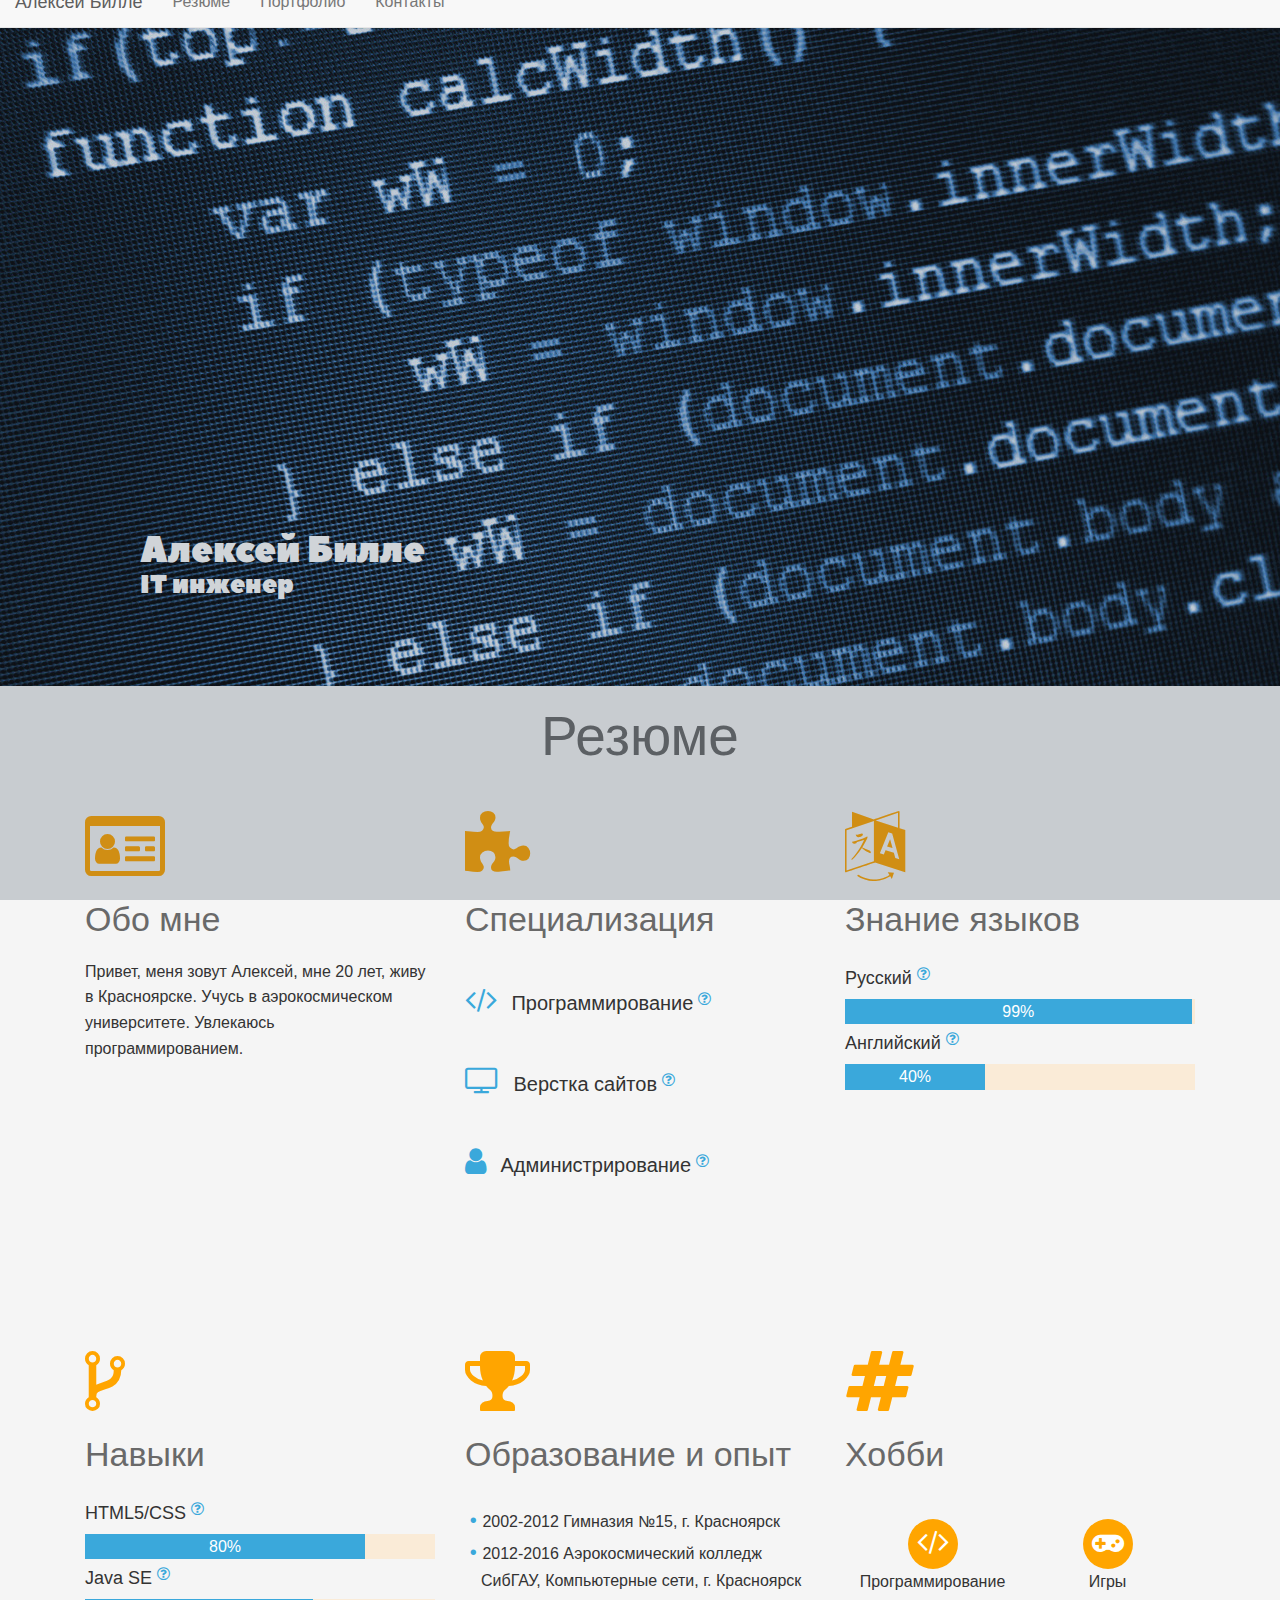
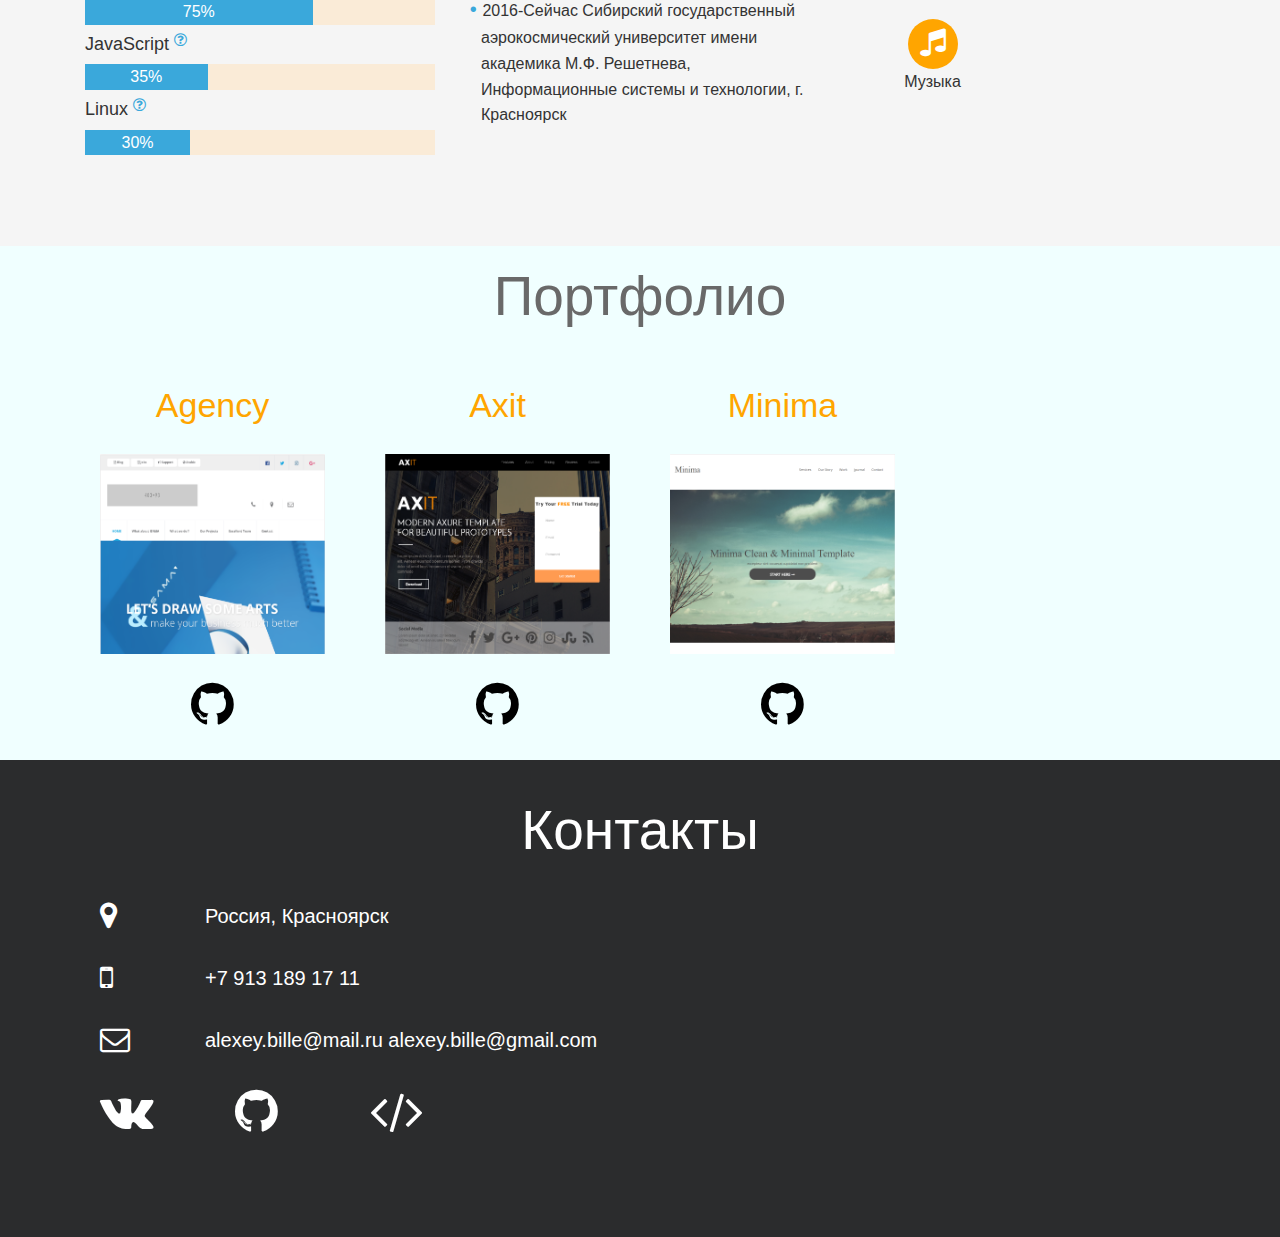
<file: index.html>
<!DOCTYPE html><html><head><meta charset="utf-8"><title>Alexey Bille</title><meta name="description" content=""><meta http-equiv="X-UA-Compatible" content="IE=edge"><meta name="viewport" content="width=device-width,initial-scale=1,maximum-scale=1"><meta name="referrer" content="origin"><!-- Template Basic Images Start --><meta property="og:image" content="path/to/image.jpg"><link rel="shortcut icon" href="img/favicon/favicon.ico" type="image/x-icon"><link rel="apple-touch-icon" href="img/favicon/business-man-avatar-vector-57-185058.png"><link rel="apple-touch-icon" sizes="72x72" href="img/favicon/business-man-avatar-vector-72-185058.png"><link rel="apple-touch-icon" sizes="114x114" href="img/favicon/business-man-avatar-vector-114-185058.png"><!-- Template Basic Images End --><!-- font awesome --><link href="https://maxcdn.bootstrapcdn.com/font-awesome/4.7.0/css/font-awesome.min.css" rel="stylesheet" integrity="sha384-wvfXpqpZZVQGK6TAh5PVlGOfQNHSoD2xbE+QkPxCAFlNEevoEH3Sl0sibVcOQVnN" crossorigin="anonymous"><!-- Latest compiled and minified CSS --><link rel="stylesheet" href="https://maxcdn.bootstrapcdn.com/bootstrap/3.3.7/css/bootstrap.min.css" integrity="sha384-BVYiiSIFeK1dGmJRAkycuHAHRg32OmUcww7on3RYdg4Va+PmSTsz/K68vbdEjh4u" crossorigin="anonymous"><!-- Header CSS (first screen styles from header.min.css) - inserted in the build of the project --><style>::-webkit-input-placeholder{color:#666;opacity:1}:-moz-placeholder{color:#666;opacity:1}::-moz-placeholder{color:#666;opacity:1}:-ms-input-placeholder{color:#666;opacity:1}body input:focus:required:invalid,body textarea:focus:required:invalid{color:#666}body input:required:valid,body textarea:required:valid{color:#666}body{font-size:16px;min-width:320px;position:relative;line-height:1.6;font-family:roboto,sans-serif;overflow-x:hidden}body{overflow:hidden}.navbar{top:-100px}#preloader{position:fixed;top:0;left:0;right:0;bottom:0;background-color:#324557;z-index:99}@-webkit-keyframes spin{from{-webkit-transform:rotate(0);transform:rotate(0)}to{-webkit-transform:rotate(360deg);transform:rotate(360deg)}}@keyframes spin{from{-webkit-transform:rotate(0);transform:rotate(0)}to{-webkit-transform:rotate(360deg);transform:rotate(360deg)}}#status{width:200px;height:200px;position:absolute;left:50%;top:50%;margin:-100px 0 0 -100px}#status .pre{position:absolute;height:200px;width:200px;-webkit-border-radius:100%;border-radius:100%;border-style:solid;border-width:8px}#status .pre-1{border-color:#cd5c5c #cd5c5c #cd5c5c transparent;z-index:1;-webkit-animation-name:spin;animation-name:spin;-webkit-animation-duration:1.5s;animation-duration:1.5s;-webkit-animation-iteration-count:infinite;animation-iteration-count:infinite;-webkit-animation-timing-function:linear;animation-timing-function:linear}#status .pre-2{border-color:#1e90ff #1e90ff transparent transparent;z-index:2;-webkit-animation-name:spin;animation-name:spin;-webkit-animation-duration:1.3s;animation-duration:1.3s;-webkit-animation-iteration-count:infinite;animation-iteration-count:infinite;-webkit-animation-timing-function:linear;animation-timing-function:linear;-webkit-animation-direction:reverse;animation-direction:reverse}#status .pre-3{border-color:#fff transparent transparent transparent;z-index:3;-webkit-animation-name:spin;animation-name:spin;-webkit-animation-duration:1.1s;animation-duration:1.1s;-webkit-animation-iteration-count:infinite;animation-iteration-count:infinite;-webkit-animation-timing-function:linear;animation-timing-function:linear}.navbar a.go_to:focus{color:#696969!important}.head{background-image:url(../img/Coding.jpg);padding-top:40%;padding-bottom:6%}.head h1{margin-left:10%;margin-bottom:0;vertical-align:middle;color:#fff;font-family:PeaceSans,serif;font-size:bold}.head h2{margin-top:0;margin-left:10%;vertical-align:middle;font-size:25px;color:#fff;font-family:PeaceSans,serif;text-align:left}</style><!-- jQuery Plugin --><script type="text/javascript" src="https://ajax.googleapis.com/ajax/libs/jquery/3.1.0/jquery.min.js"></script><!-- Load CSS, CSS Localstorage & WebFonts Main Function --><script>!function(e){"use strict";function t(e,t,n){e.addEventListener?e.addEventListener(t,n,!1):e.attachEvent&&e.attachEvent("on"+t,n)};function n(t,n){return e.localStorage&&localStorage[t+"_content"]&&localStorage[t+"_file"]===n};function a(t,a){if(e.localStorage&&e.XMLHttpRequest)n(t,a)?o(localStorage[t+"_content"]):l(t,a);else{var s=r.createElement("link");s.href=a,s.id=t,s.rel="stylesheet",s.type="text/css",r.getElementsByTagName("head")[0].appendChild(s),r.cookie=t}}function l(e,t){var n=new XMLHttpRequest;n.open("GET",t,!0),n.onreadystatechange=function(){4===n.readyState&&200===n.status&&(o(n.responseText),localStorage[e+"_content"]=n.responseText,localStorage[e+"_file"]=t)},n.send()}function o(e){var t=r.createElement("style");t.setAttribute("type","text/css"),r.getElementsByTagName("head")[0].appendChild(t),t.styleSheet?t.styleSheet.cssText=e:t.innerHTML=e}var r=e.document;e.loadCSS=function(e,t,n){var a,l=r.createElement("link");if(t)a=t;else{var o;o=r.querySelectorAll?r.querySelectorAll("style,link[rel=stylesheet],script"):(r.body||r.getElementsByTagName("head")[0]).childNodes,a=o[o.length-1]}var s=r.styleSheets;l.rel="stylesheet",l.href=e,l.media="only x",a.parentNode.insertBefore(l,t?a:a.nextSibling);var c=function(e){for(var t=l.href,n=s.length;n--;)if(s[n].href===t)return e();setTimeout(function(){c(e)})};return l.onloadcssdefined=c,c(function(){l.media=n||"all"}),l},e.loadLocalStorageCSS=function(l,o){n(l,o)||r.cookie.indexOf(l)>-1?a(l,o):t(e,"load",function(){a(l,o)})}}(this);</script><!-- Load Fonts CSS Start --><script>loadCSS( "css/fonts.min.css?ver=1.0.0", false, "all" ); // Loading fonts, if the site is located in a subfolder
		// loadLocalStorageCSS( "webfonts", "css/fonts.min.css?ver=1.0.0" ); // Loading fonts, if the site is at the root</script><!-- Load Fonts CSS End --><!-- Load Custom CSS Start --><script>loadCSS( "css/main.min.css?ver=1.0.0", false, "all" );</script><!-- Load Custom CSS End --><!-- Load Custom CSS Compiled without JS Start --><noscript><link rel="stylesheet" href="css/fonts.min.css"><link rel="stylesheet" href="css/main.min.css"></noscript><!-- Load Custom CSS Compiled without JS End --><!-- Custom Browsers Color Start --><!-- Chrome, Firefox OS and Opera --><meta name="theme-color" content="#000"><!-- Windows Phone --><meta name="msapplication-navbutton-color" content="#000"><!-- iOS Safari --><meta name="apple-mobile-web-app-status-bar-style" content="#000"><!-- Custom Browsers Color End --></head><body><!-- Custom HTML --><!-- Preloader --><div id="preloader"><div id="status"><div class="pre pre-1"></div><div class="pre pre-2"></div><div class="pre pre-3"></div></div></div><!-- navbar --><nav class="navbar navbar-default navbar-fixed-top"><div class="container-fluid"><!-- Brand and toggle get grouped for better mobile display --><div class="navbar-header"><a class="navbar-brand" href="#section-1">Алексей Билле</a></div><!-- Collect the nav links, forms, and other content for toggling --><div class="collapse navbar-collapse" id="bs-example-navbar-collapse-1"><ul class="nav navbar-nav"><li><a href="#section-2" id="a1" class="go_to">Резюме</a></li><li><a href="#section-3" id="a2" class="go_to">Портфолио</a></li><li><a href="#footer" id="a3" class="go_to">Контакты</a></li></ul></div><!-- /.navbar-collapse --></div><!-- /.container-fluid --></nav><header class="section-1" id="section-1"><div class="container-fluid head"><h1>Алексей Билле</h1><h2>IT инженер</h2></div></header><main><section class="section-2" id="section-2"><div class="container"><h2>Резюме</h2><div class="col-xs-12 col-sm-6 col-lg-4"><i class="fa fa-id-card-o fa-cv" aria-hidden="true"></i><br><h3>Обо мне</h3><p>Привет, меня зовут Алексей, мне 20 лет, живу в Красноярске. Учусь в аэрокосмическом университете. Увлекаюсь программированием.</p></div><div class="col-xs-12 col-sm-6 col-lg-4"><i class="fa fa-puzzle-piece fa-cv" aria-hidden="true"></i><br><h3>Специализация</h3><br><i class="fa fa-code" aria-hidden="true"></i> <span>Программирование</span><i class="fa fa-question-circle-o" aria-hidden="true" info="Любимый язык - Java , так же использовал такие языки как Python и JavaScript"></i><br><br><i class="fa fa-television" aria-hidden="true"></i> <span>Верстка сайтов</span><i class="fa fa-question-circle-o" aria-hidden="true" info="Ниже есть несколько сверстаных сайтов по PSD-макетам"></i><br><br><i class="fa fa-user" aria-hidden="true"></i> <span>Администрирование</span><i class="fa fa-question-circle-o" aria-hidden="true" info='В колледже учился администрированию, темой дипломной работы была "Проектирование и внедрение Active Directory на предприятие", так же с друзьями администрировал сервер по игре RUST'></i></div><div class="col-xs-12 col-sm-6 col-lg-4"><i class="fa fa-language fa-cv" aria-hidden="true"></i><br><h3>Знание языков</h3><h4>Русский</h4><i class="fa fa-question-circle-o" aria-hidden="true" info="Родной язык"></i><div class="progress-container"><div class="progressbar" style="width:99%"><div class="center">99%</div></div></div><h4>Английский</h4><i class="fa fa-question-circle-o" aria-hidden="true" info="На уровне чтения технической документации"></i><div class="progress-container"><div class="progressbar" style="width:40%"><div class="center">40%</div></div></div></div><div class="col-xs-12 col-sm-6 col-lg-4"><i class="fa fa-code-fork fa-cv" aria-hidden="true"></i><br><h3>Навыки</h3><h4>HTML5/CSS</h4><i class="fa fa-question-circle-o" aria-hidden="true" info="Знание основ HTML5\CSS, слабое знание flexbox, SVG, animation"></i><div class="progress-container"><div class="progressbar" style="width:80%"><div class="center">80%</div></div></div><h4>Java SE</h4><i class="fa fa-question-circle-o" aria-hidden="true" info="Знание основ программирования, в частности на Java: <ul><li>Типы данных, операторы</li>
                    <li>Циклы</li>
                    <li>Массивы , коллекции</li>
                    <li>ООП</li>
                    <li>Исключения</li>
                    <li>Потоки ввода\вывода</li>
                    <li>Потоки выполнения</li></ul>
                    Почему нет кода на gihub'е?
                    Мне стыдно его показывать 😣"></i><div class="progress-container"><div class="progressbar" style="width:65%"><div class="center">75%</div></div></div><h4>JavaScript</h4><i class="fa fa-question-circle-o" aria-hidden="true" info="Vanila, JQuery"></i><div class="progress-container"><div class="progressbar" style="width:35%"><div class="center">35%</div></div></div><h4>Linux</h4><i class="fa fa-question-circle-o" aria-hidden="true" info="Стоит на домашнем ПК второй ОС (Mint), был опыт установки:
                        <ul>
                            <li>LAMP (apache, MySQL, PHP)</li>
                            <li>FTP-сервера</li>
                            <li>DHCP</li>
                            <li>Samba (В целях ознакомления для дипломной работы)</li>
                        </ul>
                    "></i><div class="progress-container"><div class="progressbar" style="width:30%"><div class="center">30%</div></div></div></div><div class="col-xs-12 col-sm-6 col-lg-4"><i class="fa fa-trophy fa-cv" aria-hidden="true"></i><br><h3>Образование и опыт</h3><ul><li>2002-2012 Гимназия №15, г. Красноярск</li><li>2012-2016 Аэрокосмический колледж СибГАУ, Компьютерные сети, г. Красноярск</li><li>2016-Сейчас Сибирский государственный аэрокосмический университет имени академика М.Ф. Решетнева, Информационные системы и технологии, г. Красноярск</li></ul></div><div class="col-xs-12 col-sm-6 col-lg-4"><i class="fa fa-hashtag fa-cv" aria-hidden="true"></i><br><h3>Хобби</h3><br><div class="col-xs-6 wrap hobby"><i class="fa fa-code" aria-hidden="true"></i><p>Программирование</p></div><div class="col-xs-6 hobby"><i class="fa fa-gamepad" aria-hidden="true"></i><p>Игры</p></div><div class="col-xs-6 hobby"><i class="fa fa-music" aria-hidden="true"></i><p>Музыка</p></div></div></div></section><section class="section-3" id="section-3"><div class="container"><h2>Портфолио</h2><div class="col-xs-12 col-sm-6 col-md-4 col-lg-3"><h3 class="p-item-h3">Agency</h3><a href="agency/index.html" alt=""><img src="img/agency.png" alt="" class="img-responsive item-img"></a><a href="https://github.com/AlexeyBille/agency" class="p-item-github"><i class="fa fa-github p-item-fa" aria-hidden="true"></i></a></div><div class="col-xs-12 col-sm-6 col-md-4 col-lg-3"><h3 class="p-item-h3">Axit</h3><a href="axit/index.html" alt=""><img src="img/axit.png" alt="" class="img-responsive item-img"></a><a href="https://github.com/AlexeyBille/axit" class="p-item-github"><i class="fa fa-github p-item-fa" aria-hidden="true"></i></a></div><div class="col-xs-12 col-sm-6 col-md-4 col-lg-3"><h3 class="p-item-h3">Minima</h3><a href="minima/index.html" alt=""><img src="img/minima.png" alt="" class="img-responsive item-img"></a><a href="https://github.com/AlexeyBille/minima" class="p-item-github"><i class="fa fa-github p-item-fa" aria-hidden="true"></i></a></div></div></section></main><footer class="footer" id="footer"><h2>Контакты</h2><div class="container"><div class="col-xs-12 col-md-6"><div class="col-xs-2 footer-info-item"><i class="fa fa-map-marker f-fa" aria-hidden="true"></i></div><div class="col-xs-10 footer-info-item"><p class="footer-info">Россия, Красноярск</p></div><div class="col-xs-2 footer-info-item"><i class="fa fa-mobile f-fa" aria-hidden="true"></i></div><div class="col-xs-10 footer-info-item"><p class="footer-info"><a href="tel:+79131891711">+7 913 189 17 11</a></p></div><div class="col-xs-2 footer-info-item"><i class="fa fa-envelope-o f-fa" aria-hidden="true"></i></div><div class="col-xs-10 footer-info-item"><p class="footer-info"><a href="mailto:alexey.bille@mail.ru">alexey.bille@mail.ru</a> <a href="mailto:alexey.bille@gmail.com">alexey.bille@gmail.com</a></p></div><div class="col-xs-3"><a href="https://vk.com/alexey_bille" target="_blank" class="footer-link"><i class="fa fa-vk"></i></a></div><div class="col-xs-3"><a href="https://github.com/AlexeyBille" target="_blank" class="footer-link"><i class="fa fa-github"></i></a></div><div class="col-xs-3"><a href="https://www.codingame.com/profile/460c6fd5cd0bded9a0b6e010c83b16533133361" target="_blank" class="footer-link"><i class="fa fa-code"></i></a></div><div class="col-xs-3"><a href="#"><i class="fa"></i></a></div></div><div class="col-xs-12 col-md-6"></div></div></footer><!-- Preloader --><script type="text/javascript">//<![CDATA[
            $(window).on('load', function() { // makes sure the whole site is loaded 
                $('#status').fadeOut(); // will first fade out the loading animation 
                $('#preloader').delay(350).fadeOut('slow'); // will fade out the white DIV that covers the website. 
                $('body').delay(350).css({'overflow':'visible'});
                $('.navbar').delay(350).animate({
                    top:"+=100",
                },'slow');
            })
        //]]></script><script>var scr = {"scripts":[
		{"src" : "js/libs.min.js", "async" : false},
		{"src" : "js/common.js", "async" : false}
		]};!function(t,n,r){"use strict";var c=function(t){if("[object Array]"!==Object.prototype.toString.call(t))return!1;for(var r=0;r<t.length;r++){var c=n.createElement("script"),e=t[r];c.src=e.src,c.async=e.async,n.body.appendChild(c)}return!0};t.addEventListener?t.addEventListener("load",function(){c(r.scripts);},!1):t.attachEvent?t.attachEvent("onload",function(){c(r.scripts)}):t.onload=function(){c(r.scripts)}}(window,document,scr);</script><!-- Optimized loading JS End --></body></html>
</file>
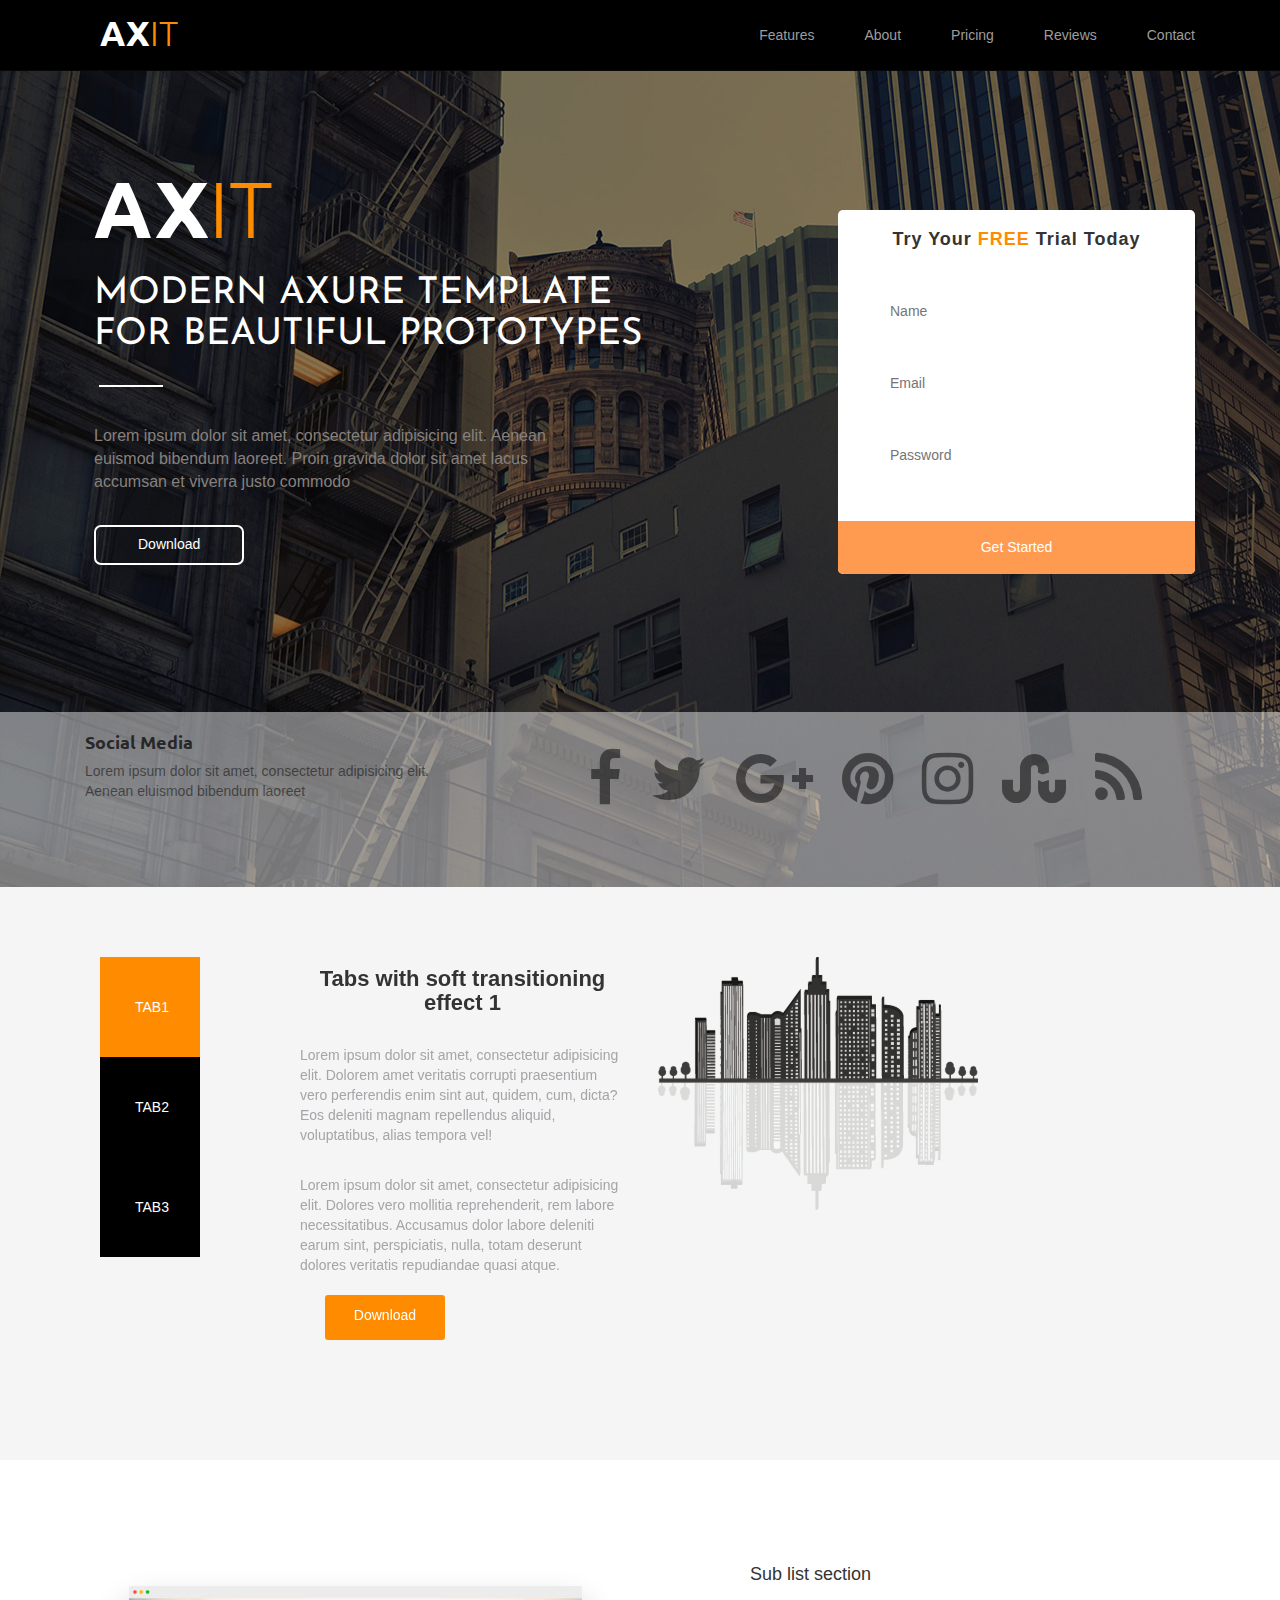
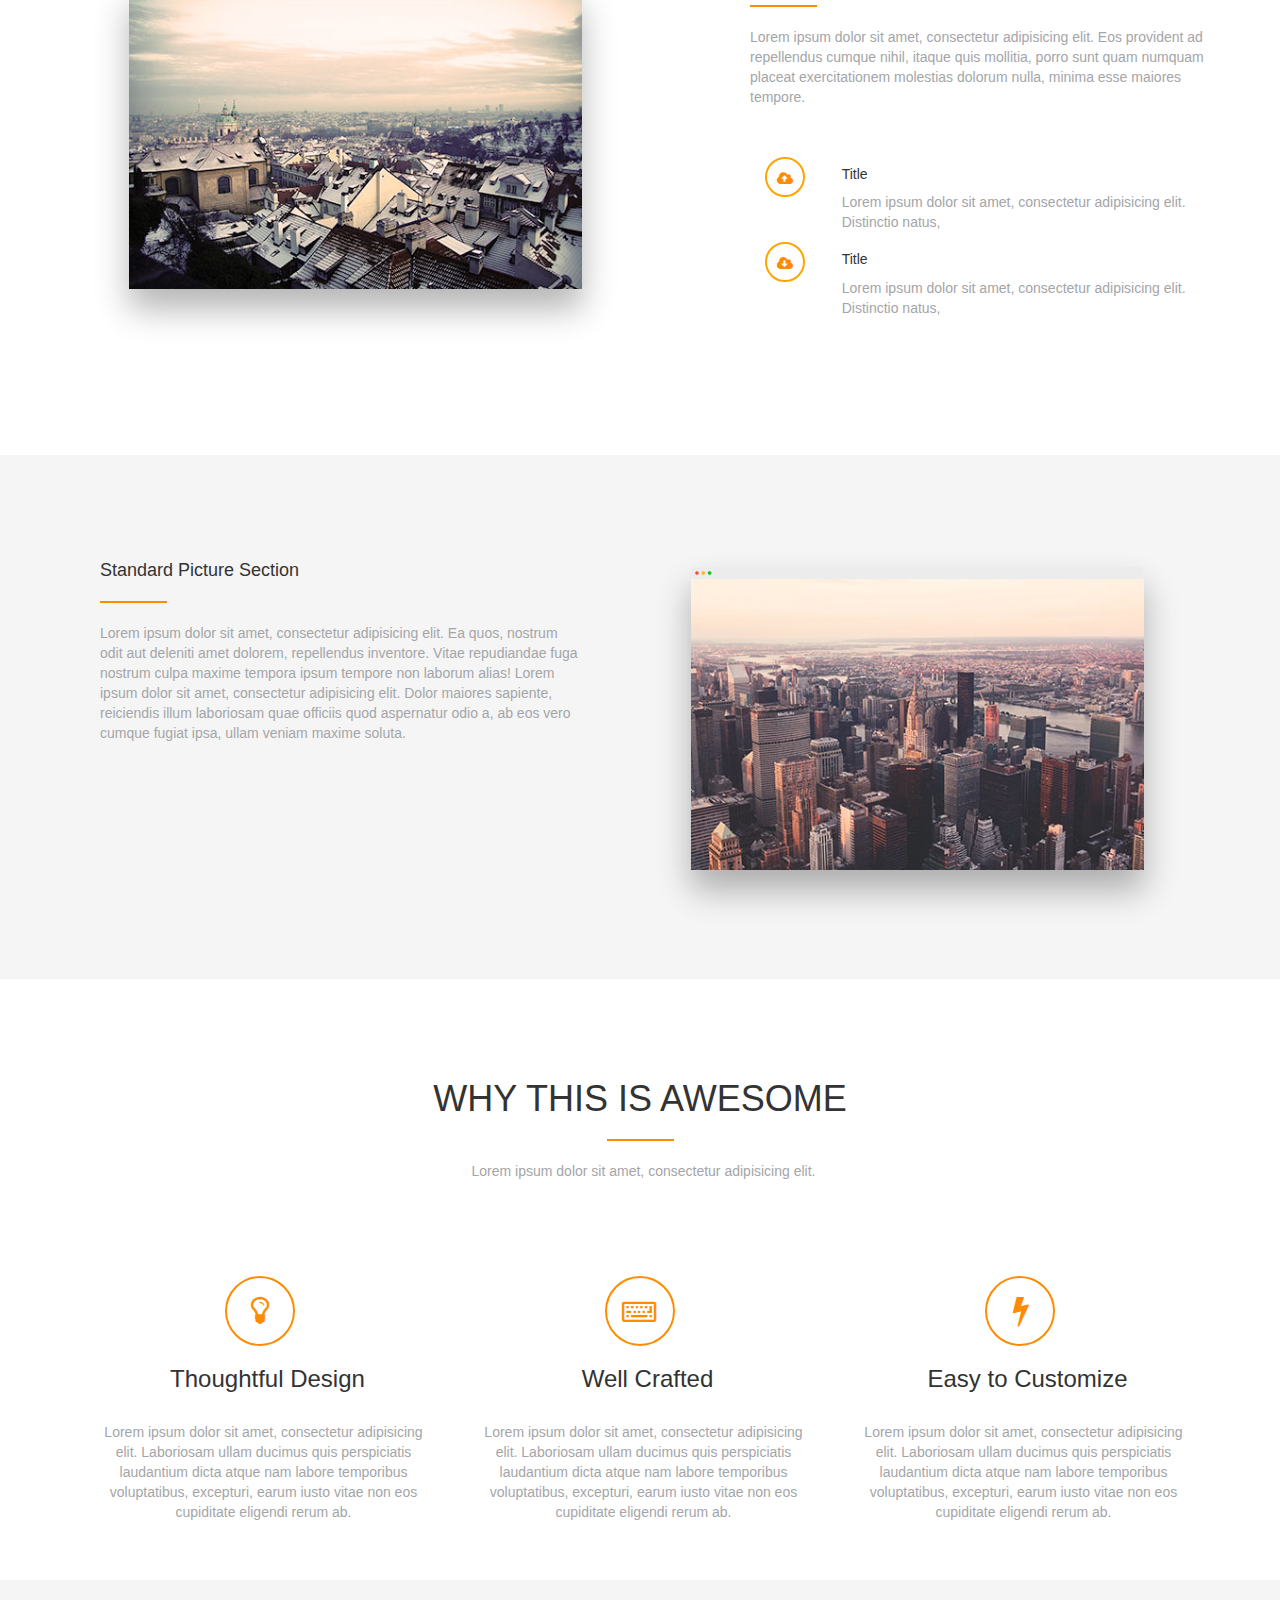
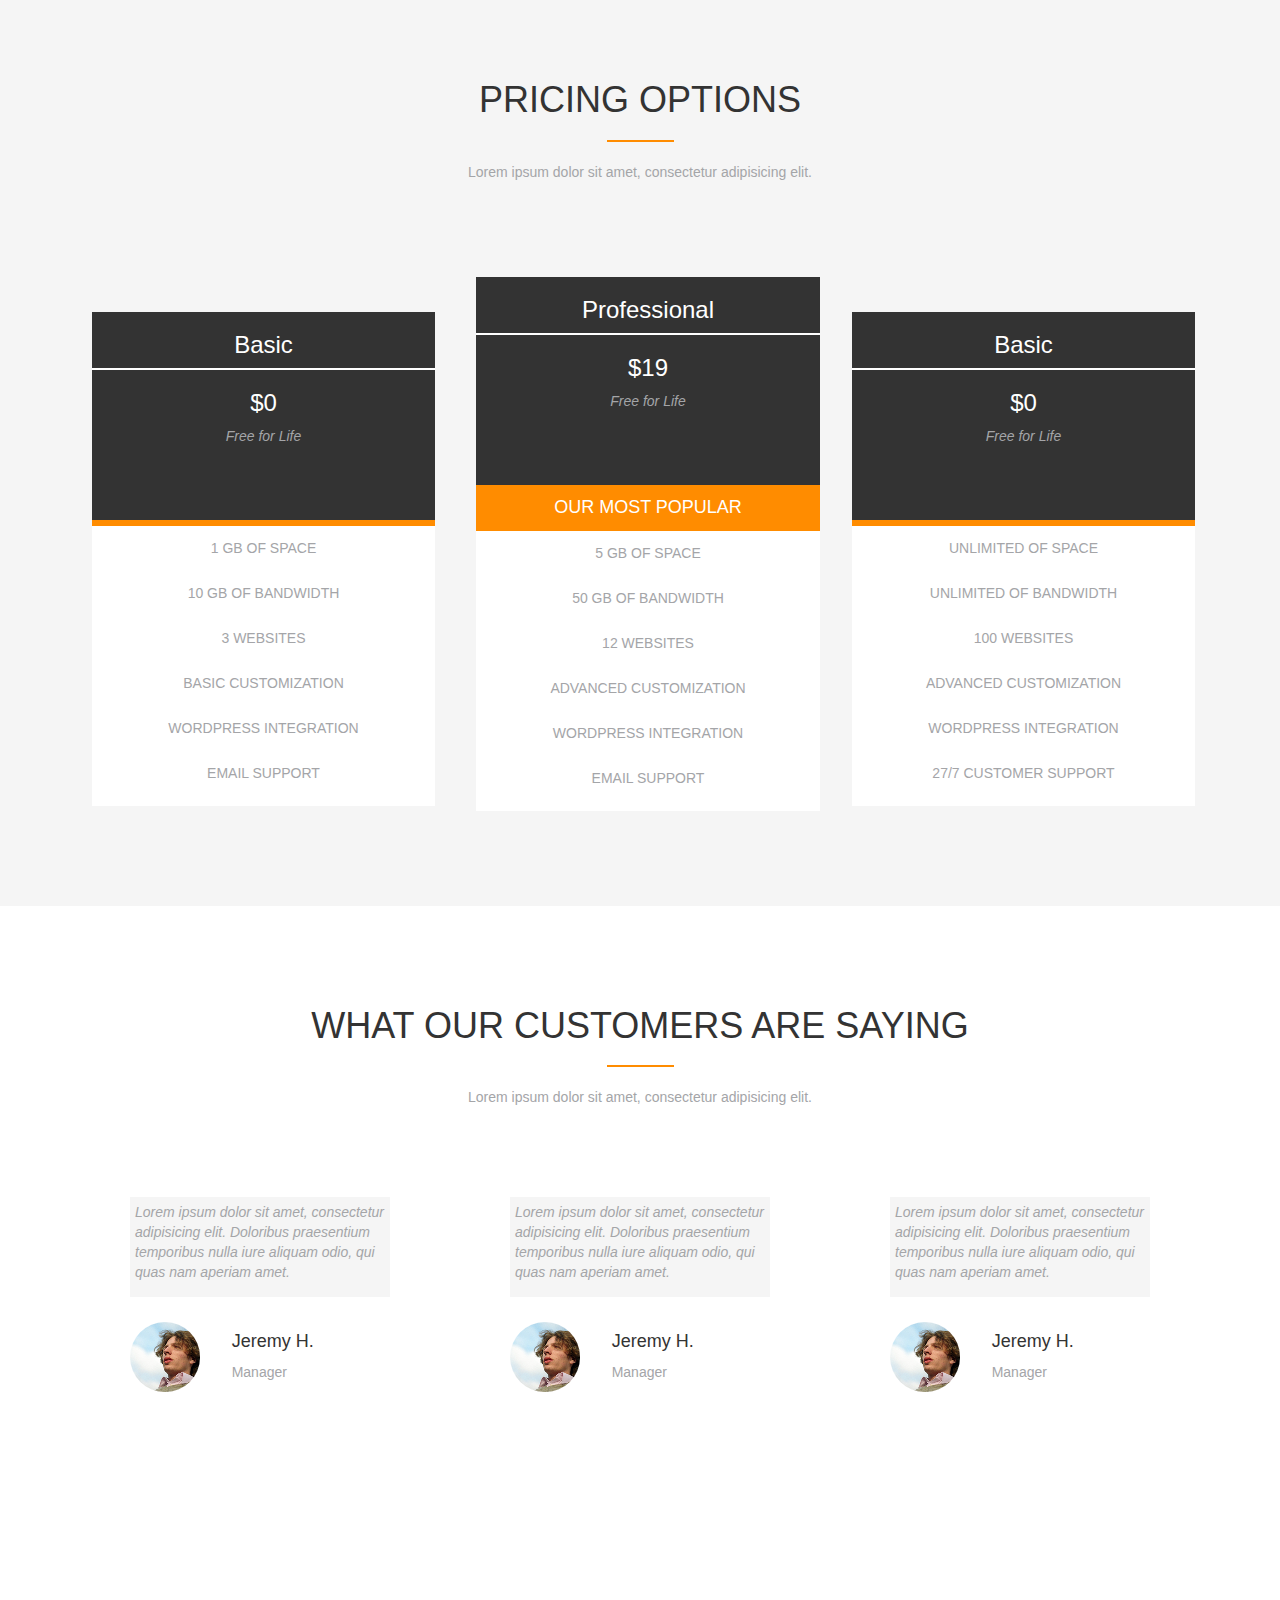
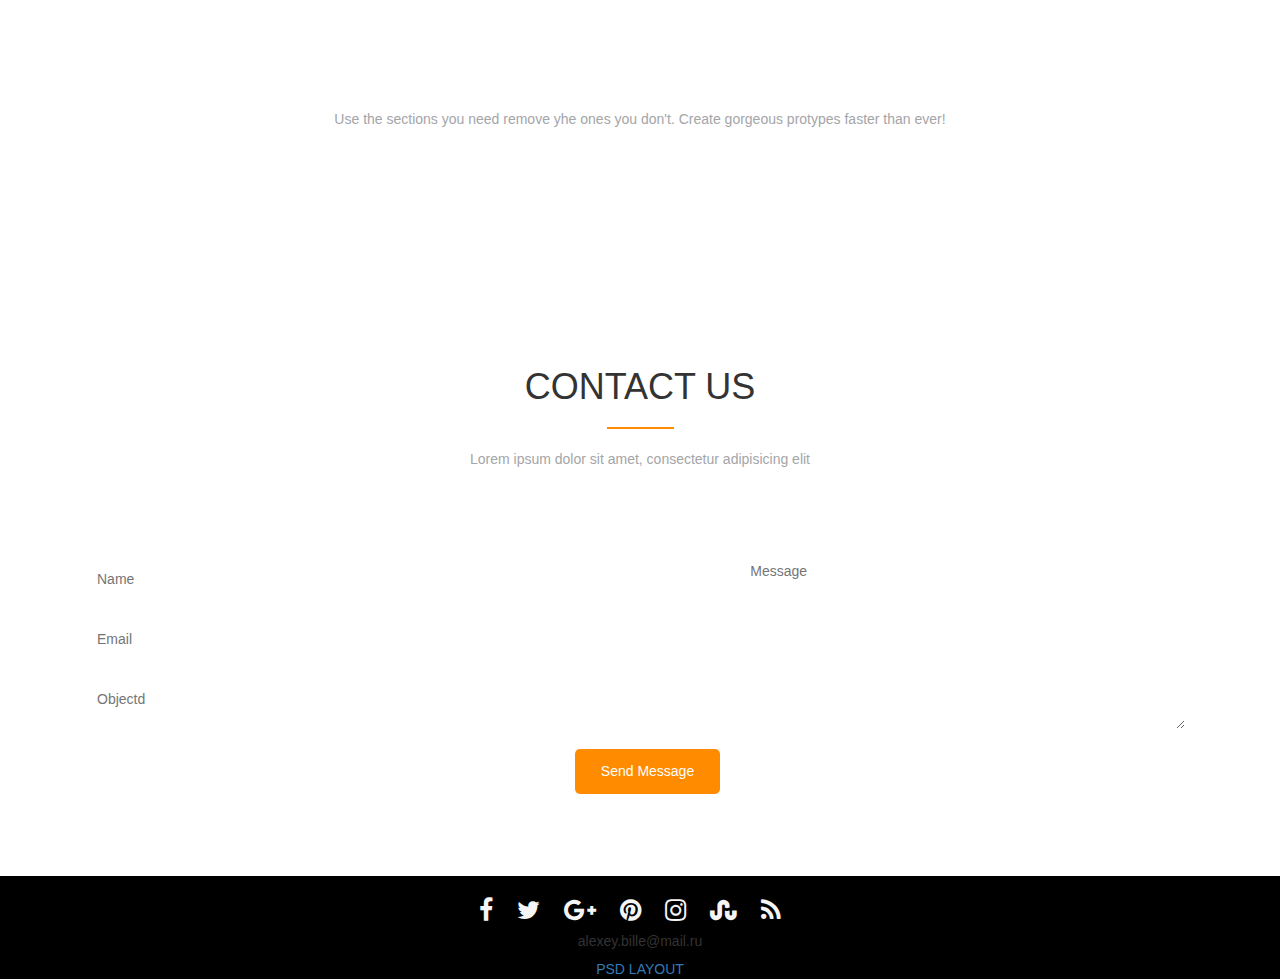
<file: axit/index.html>
<!DOCTYPE HTML>
<html>

<head>
    <title>AXIT</title>
    <meta charset="UTF-8">
    <meta name="viewport" content="width=device-width, initial-scale=1.0">
    <link href='https://fonts.googleapis.com/css?family=Lato:400,300,700|PT+Sans:400,700|Muli:400,300|Josefin+Sans:400,300,700,600' rel='stylesheet' type='text/css'>
    <link href='https://fonts.googleapis.com/css?family=Ubuntu:400,700,300' rel='stylesheet' type='text/css'>
    <link rel="stylesheet" href="css/header.css" type="text/css">
    <link rel="stylesheet" href="css/libs.min.css" type="text/css">
</head>

<body>
    <nav class="navbar navbar-inverse navbar-static-top" id="navbar">
        <div class="container-fluid">
            <div class="container">
                <!-- Brand and toggle get grouped for better mobile display -->
                <div class="navbar-header">
                    <button type="button" class="navbar-toggle collapsed" data-toggle="collapse" data-target="#bs-example-navbar-collapse-1" aria-expanded="false">
                        <span class="sr-only">Toggle navigation</span>
                        <span class="icon-bar"></span>
                        <span class="icon-bar"></span>
                        <span class="icon-bar"></span>
                    </button>
                    <a class="navbar-brand" href="#"><span class="ax">AX</span><span class="it">IT</span></a>
                </div>
                <!-- Collect the nav links, forms, and other content for toggling -->
                <div class="collapse navbar-collapse" id="bs-example-navbar-collapse-1">
                    <ul class="nav navbar-nav navbar-right">
                        <li><a href="#">Features</a></li>
                        <li><a href="#">About</a></li>
                        <li><a href="#">Pricing</a></li>
                        <li><a href="#">Reviews</a></li>
                        <li><a href="#">Contact</a></li>
                    </ul>
                </div>
                <!-- /.navbar-collapse -->
            </div>
        </div>
        <!-- /.container-fluid -->
    </nav>
    <div class="header">
        <div class="container">
            <div class="col-xs-12 col-md-8">
                <h1><span class="ax">AX</span><span class="it">IT</span></h1>
                <h2 class="header-h2">MODERN  AXURE  TEMPLATE <br>FOR BEAUTIFUL PROTOTYPES</h2>
                <hr>
                <br>
                <br>
                <br>
                <p>Lorem ipsum dolor sit amet, consectetur adipisicing elit. Aenean euismod bibendum laoreet. Proin gravida dolor sit amet lacus accumsan et viverra justo commodo</p>
                <br>
                <br>
                <br>
                <br>
                <br>
                <a href='#' class="btn-custom">Download</a>

            </div>
            <div class="col-xs-12 col-md-4">
                <form role="form" class="header-form">
                    <h4>Try Your <span>FREE</span> Trial Today</h4>
                    <input type="text" class="try-free-from" id="name" placeholder="Name">
                    <input type="email" class="try-free-from" id="email" placeholder="Email">
                    <input type="password" class="try-free-from" id="pwd" placeholder="Password">
                    <button type="submit" class="get-started">Get Started</button>
                </form>
            </div>
        </div>
        <div class="containte-fluid header-footer-background">
            <div class="container header-footer">
                <div class="col-xs-12 col-md-4">
                    <h4>Social Media</h4>
                    <p>Lorem ipsum dolor sit amet, consectetur adipisicing elit. Aenean eluismod bibendum laoreet</p>
                </div>
                <div class="col-lg-1">
                </div>
                <div class="col-md-8 col-lg-7 social-header">
                    <a href="#" alt="" class="facebook fa fa-facebook" aria-hidden="true"></a>
                    <a href="#" alt="" class="twitter fa fa-twitter" aria-hidden="true"></a>
                    <a href="#" alt="" class="google fa fa-google-plus" aria-hidden="true"></a>
                    <a href="#" alt="" class="pin fa fa-pinterest" aria-hidden="true"></a>
                    <a href="#" alt="" class="instagram fa fa-instagram" aria-hidden="true"></a>
                    <a href="#" alt="" class="wave fa fa-stumbleupon" aria-hidden="true"></a>
                    <a href="#" alt="" class="rss fa fa-rss" aria-hidden="true"></a>
                </div>
            </div>
        </div>
    </div>
    <div class="containter-fluid tabs-block-bakcground">
        <div class="container ">
            <div class="container-fluid">

                <div id="custom_carousel" class="carousel slide" data-ride="carousel" data-interval="2500">
                    <div class="controls col-xs-12 col-md-2">
                        <ul class="nav">
                            <li data-target="#custom_carousel" data-slide-to="0" class="custom-btn active">
                                <span>TAB1</span>
                            </li>
                            <li data-target="#custom_carousel" data-slide-to="1" class="custom-btn">
                                <span>TAB2</span>
                            </li>
                            <li data-target="#custom_carousel" data-slide-to="2" class="custom-btn">
                                <span>TAB3</span>
                            </li>
                        </ul>
                    </div>
                    <!-- Wrapper for slides -->
                    <div class="col-xs-12 col-md-8">

                        <div class="carousel-inner">
                            <div class="item active">
                                <div class=" col-xs-12 col-md-6">
                                    <div class="h4-center">
                                        <h4>Tabs with soft transitioning effect 1</h4>
                                    </div>
                                    <br>
                                    <p>Lorem ipsum dolor sit amet, consectetur adipisicing elit. Dolorem amet veritatis corrupti praesentium vero perferendis enim sint aut, quidem, cum, dicta? Eos deleniti magnam repellendus aliquid, voluptatibus, alias tempora vel!</p>
                                    <br>
                                    <p>Lorem ipsum dolor sit amet, consectetur adipisicing elit. Dolores vero mollitia reprehenderit, rem labore necessitatibus. Accusamus dolor labore deleniti earum sint, perspiciatis, nulla, totam deserunt dolores veritatis repudiandae quasi atque.</p>
                                    <a href="#" class="tabs-block-btn">Download</a>
                                </div>

                                <div class="col-xs-12 col-md-6">
                                    <img src="img/image_right_u255.png" alt="" class="img-responsive img-tabs">
                                </div>
                            </div>
                            <div class="item">
                                <div class=" col-xs-12 col-md-6">
                                    <div class="h4-center">
                                        <h4>Tabs with soft transitioning effect 2</h4>
                                    </div>
                                    <br>
                                    <p>Lorem ipsum dolor sit amet, consectetur adipisicing elit. Dolorem amet veritatis corrupti praesentium vero perferendis enim sint aut, quidem, cum, dicta? Eos deleniti magnam repellendus aliquid, voluptatibus, alias tempora vel!</p>
                                    <br>
                                    <p>Lorem ipsum dolor sit amet, consectetur adipisicing elit. Dolores vero mollitia reprehenderit, rem labore necessitatibus. Accusamus dolor labore deleniti earum sint, perspiciatis, nulla, totam deserunt dolores veritatis repudiandae quasi atque.</p>
                                    <a href="#" class="tabs-block-btn">Download</a>
                                </div>

                                <div class="col-xs-12 col-md-6">
                                    <img src="img/image_right_u255.png" alt="" class="img-responsive img-tabs">
                                </div>
                            </div>
                            <div class="item">
                                <div class=" col-xs-12 col-md-6">
                                    <div class="h4-center">
                                        <h4>Tabs with soft transitioning effect 3</h4>
                                    </div>
                                    <br>
                                    <p>Lorem ipsum dolor sit amet, consectetur adipisicing elit. Dolorem amet veritatis corrupti praesentium vero perferendis enim sint aut, quidem, cum, dicta? Eos deleniti magnam repellendus aliquid, voluptatibus, alias tempora vel!</p>
                                    <br>
                                    <p>Lorem ipsum dolor sit amet, consectetur adipisicing elit. Dolores vero mollitia reprehenderit, rem labore necessitatibus. Accusamus dolor labore deleniti earum sint, perspiciatis, nulla, totam deserunt dolores veritatis repudiandae quasi atque.</p>
                                    <a href="#" class="tabs-block-btn">Download</a>
                                </div>

                                <div class="col-xs-12 col-md-6">
                                    <img src="img/image_right_u255.png" alt="" class="img-responsive img-tabs">
                                </div>
                            </div>
                        </div>
                        <!-- End Item -->
                    </div>
                    <!-- End Carousel Inner -->

                </div>
                <!-- End Carousel -->
            </div>
            <!----Code------end----------------------------------->
        </div>
    </div>
    <div class="container-fluid sub-list-section-background">
        <div class="container sub-list-section">
            <div class="col-xs-12 col-md-6">
                <img src="img/image_left_sub_list_u260.png" alt="" class="img-responsive img-sub-list-section">
            </div>
            <div class="col-md-1"></div>
            <div class="col-xs-12 col-md-5">
                <h4>
                    Sub list section
                </h4>
                <div class="hr-left">
                    <hr>
                </div>
                <p>Lorem ipsum dolor sit amet, consectetur adipisicing elit. Eos provident ad repellendus cumque nihil, itaque quis mollitia, porro sunt quam numquam placeat exercitationem molestias dolorum nulla, minima esse maiores tempore.</p>
                <br>
                <br>
                <div class="col-xs-2">
                    <span>
                        <i class="fa fa-cloud-upload" aria-hidden="true"></i>
                    </span>
                </div>
                <div class="col-xs-10">
                    <h5>Title</h5>

                    <p>Lorem ipsum dolor sit amet, consectetur adipisicing elit. Distinctio natus, </p>
                </div>
                <div class="col-xs-2">
                    <span>
                        <i class="fa fa-cloud-download" aria-hidden="true"></i>
                    </span>

                </div>
                <div class="col-xs-10">
                    <h5>Title</h5>

                    <p>Lorem ipsum dolor sit amet, consectetur adipisicing elit. Distinctio natus, </p>
                </div>








            </div>
        </div>
    </div>
    <div class="container-fluid standard-picture-section-background">
        <div class="container standard-picture-section">
            <div class="col-xs-12 col-md-6">
                <h4>Standard Picture Section</h4>
                <div class="hr-left">
                    <hr>
                </div>
                <p>Lorem ipsum dolor sit amet, consectetur adipisicing elit. Ea quos, nostrum odit aut deleniti amet dolorem, repellendus inventore. Vitae repudiandae fuga nostrum culpa maxime tempora ipsum tempore non laborum alias! Lorem ipsum dolor sit amet, consectetur adipisicing elit. Dolor maiores sapiente, reiciendis illum laboriosam quae officiis quod aspernatur odio a, ab eos vero cumque fugiat ipsa, ullam veniam maxime soluta.</p>
            </div>
            <div class="col-xs-12 col-md-6">
                <img src="img/image_right_standard_u262.png" alt="" class="img-responsive img-standard-picture">
            </div>
        </div>
    </div>
    <div class="container why-this-is-awesome">
        <h2>WHY THIS IS AWESOME</h2>
        <hr>
        <p>Lorem ipsum dolor sit amet, consectetur adipisicing elit. </p>
        <div class="col-xs-12 col-md-4">
            <div class="border-radius-fa">
                <i class="fa fa-lightbulb-o" aria-hidden="true"></i>
            </div>
            <h3>
                   Thoughtful Design
               </h3>
            <br>
            <p>
                Lorem ipsum dolor sit amet, consectetur adipisicing elit. Laboriosam ullam ducimus quis perspiciatis laudantium dicta atque nam labore temporibus voluptatibus, excepturi, earum iusto vitae non eos cupiditate eligendi rerum ab.
            </p>
        </div>
        <div class="col-xs-12 col-md-4">
            <div class="border-radius-fa">
                <i class="fa fa-keyboard-o" aria-hidden="true"></i>
            </div>
            <h3>
                   Well Crafted
               </h3>
            <br>
            <p>
                Lorem ipsum dolor sit amet, consectetur adipisicing elit. Laboriosam ullam ducimus quis perspiciatis laudantium dicta atque nam labore temporibus voluptatibus, excepturi, earum iusto vitae non eos cupiditate eligendi rerum ab.
            </p>
        </div>
        <div class="col-xs-12 col-md-4">
            <div class="border-radius-fa">
                <i class="fa fa-bolt" aria-hidden="true"></i>
            </div>
            <h3>
                   Easy to Customize
               </h3>
            <br>
            <p>
                Lorem ipsum dolor sit amet, consectetur adipisicing elit. Laboriosam ullam ducimus quis perspiciatis laudantium dicta atque nam labore temporibus voluptatibus, excepturi, earum iusto vitae non eos cupiditate eligendi rerum ab.
            </p>
        </div>
    </div>
    <div class="container-fluid pricing-options-background">
        <div class="container pricing-options">
            <h2>PRICING OPTIONS</h2>
            <hr>
            <p>Lorem ipsum dolor sit amet, consectetur adipisicing elit. </p>
            <div class="col-xs-12 col-md-4">
                <div class="product">
                    <div class="header">
                        <h3>Basic</h3>
                    </div>
                    <div class="content">
                        <h3>$0</h3>
                        <p>Free for Life</p>
                    </div>
                    <div class="footer">

                    </div>
                    <div class="description">
                        <p>
                            1 GB OF SPACE
                            <br> 10 GB OF BANDWIDTH
                            <br> 3 WEBSITES
                            <br> BASIC CUSTOMIZATION
                            <br> WORDPRESS INTEGRATION
                            <br> EMAIL SUPPORT
                            <br>
                        </p>
                    </div>
                </div>
            </div>
            <div class="col-xs-12 col-md-4">
                <div class="product">
                    <div class="header">
                        <h3>Professional</h3>
                    </div>
                    <div class="content">
                        <h3>$19</h3>
                        <p>Free for Life</p>
                    </div>
                    <div class="footer">
                        <h4>OUR MOST POPULAR</h4>
                    </div>
                    <div class="description">
                        <p>
                            5 GB OF SPACE
                            <br> 50 GB OF BANDWIDTH
                            <br> 12 WEBSITES
                            <br> ADVANCED CUSTOMIZATION
                            <br> WORDPRESS INTEGRATION
                            <br> EMAIL SUPPORT
                            <br>
                        </p>
                    </div>
                </div>
            </div>
            <div class="col-xs-12 col-md-4">
                <div class="product">
                    <div class="header">
                        <h3>Basic</h3>
                    </div>
                    <div class="content">
                        <h3>$0</h3>
                        <p>Free for Life</p>
                    </div>
                    <div class="footer">

                    </div>
                    <div class="description">
                        <p>
                            UNLIMITED OF SPACE
                            <br> UNLIMITED OF BANDWIDTH
                            <br> 100 WEBSITES
                            <br> ADVANCED CUSTOMIZATION
                            <br> WORDPRESS INTEGRATION
                            <br> 27/7 CUSTOMER SUPPORT
                            <br>
                        </p>
                    </div>
                </div>
            </div>
        </div>
    </div>
    <div class="container what-our-customers-are-saying">
        <h2>WHAT OUR CUSTOMERS ARE SAYING</h2>
        <hr>
        <p>Lorem ipsum dolor sit amet, consectetur adipisicing elit. </p>
        <div class="col-xs-12 col-md-4">
            <div>
                <p>Lorem ipsum dolor sit amet, consectetur adipisicing elit. Doloribus praesentium temporibus nulla iure aliquam odio, qui quas nam aperiam amet.</p>
            </div>
            <div>
                <div class="col-xs-4">
                    <img src="img/avatar_2_u231.png">
                </div>
                <div class="col-xs-8">
                    <h4>Jeremy H.</h4>
                    <p>Manager</p>
                </div>
            </div>
        </div>
        <div class="col-xs-12 col-md-4">
            <div>
                <p>Lorem ipsum dolor sit amet, consectetur adipisicing elit. Doloribus praesentium temporibus nulla iure aliquam odio, qui quas nam aperiam amet.</p>
            </div>
            <div>
                <div class="col-xs-4">
                    <img src="img/avatar_2_u231.png">
                </div>
                <div class="col-xs-8">
                    <h4>Jeremy H.</h4>
                    <p>Manager</p>
                </div>
            </div>
        </div>
        <div class="col-xs-12 col-md-4">
            <div>
                <p>Lorem ipsum dolor sit amet, consectetur adipisicing elit. Doloribus praesentium temporibus nulla iure aliquam odio, qui quas nam aperiam amet.</p>
            </div>
            <div>
                <div class="col-xs-4">
                    <img src="img/avatar_2_u231.png">
                </div>
                <div class="col-xs-8">
                    <h4>Jeremy H.</h4>
                    <p>Manager</p>
                </div>
            </div>
        </div>
    </div>
    <div class="parallax-window image-responsive" data-parallax="scroll" data-image-src="img/u25_state0.jpg">
        <h2>STYLICH AXURE DESIGN</h2>
        <hr>
        <p>Use the sections you need remove yhe ones you don't. Create gorgeous protypes faster than ever!</p>
        <a href="#" class="btn-custom">Download</a>
    </div>
    <div class="container contact-us">
        <h2>CONTACT US</h2>
        <hr>
        <p>Lorem ipsum dolor sit amet, consectetur adipisicing elit </p>
        <form role="form" class="contact-us-form">
            <div class="col-xs-12 col-md-6">
                <input type="text" class="contact-us-form" id="contact-us-name" placeholder="Name">
                <input type="email" class="contact-us-form" id="contact-us-email" placeholder="Email">
                <input type="text" class="contact-us-form" id="contact-us-object" placeholder="Objectd">
            </div>
            <div class="col-md-1"></div>
            <div class="col-xs-12 col-md-5">
                <textarea id="contact-us-textarea" placeholder="Message"></textarea>
            </div>
            <button type="submit" class="send-message">Send Message</button>
        </form>
    </div>
    <footer class="container-fluid footer-background">
        <div class="container footer">
            <div class="social">
                <a href="#" alt="" class="facebook fa fa-facebook" aria-hidden="true"></a>
                <a href="#" alt="" class="twitter fa fa-twitter" aria-hidden="true"></a>
                <a href="#" alt="" class="google fa fa-google-plus" aria-hidden="true"></a>
                <a href="#" alt="" class="pin fa fa-pinterest" aria-hidden="true"></a>
                <a href="#" alt="" class="instagram fa fa-instagram" aria-hidden="true"></a>
                <a href="#" alt="" class="wave fa fa-stumbleupon" aria-hidden="true"></a>
                <a href="#" alt="" class="rss fa fa-rss" aria-hidden="true"></a>
            </div>
            <h5>alexey.bille@mail.ru</h5>
            <a href="http://psd-stock.ru/shablony-dlja-sajtov/psd-shablon-lending-page">PSD LAYOUT</a>

        </div>
    </footer>
    <link rel="stylesheet" href="css/style.css" type="text/css" />
    <script src="js/libs.min.js"></script>
    <script src="js/script.js"></script>
    <script>
        $(document).ready(function (ev) {
            $('#custom_carousel').on('slide.bs.carousel', function (evt) {
                $('#custom_carousel .controls li.active').removeClass('active');
                $('#custom_carousel .controls li:eq(' + $(evt.relatedTarget).index() + ')').addClass('active');
            })
        });
    </script>
</body>

</html>
</file>
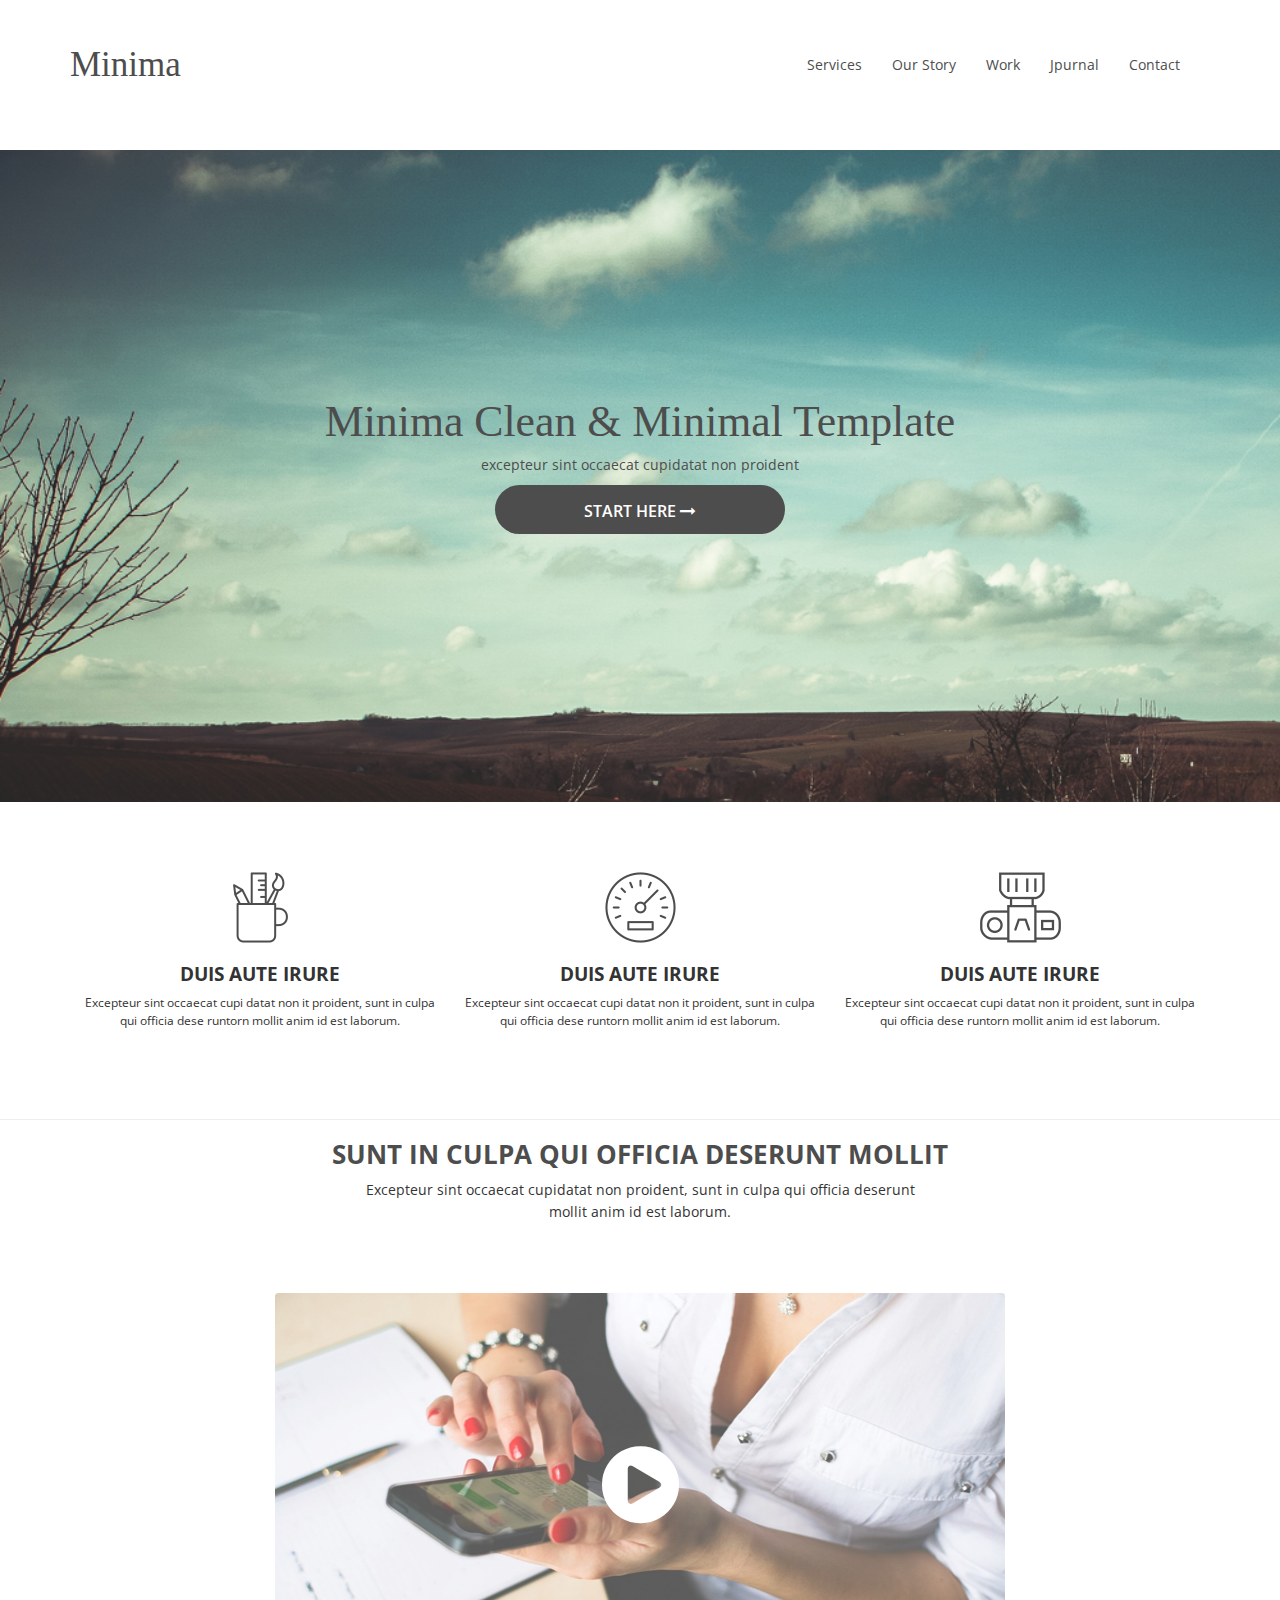
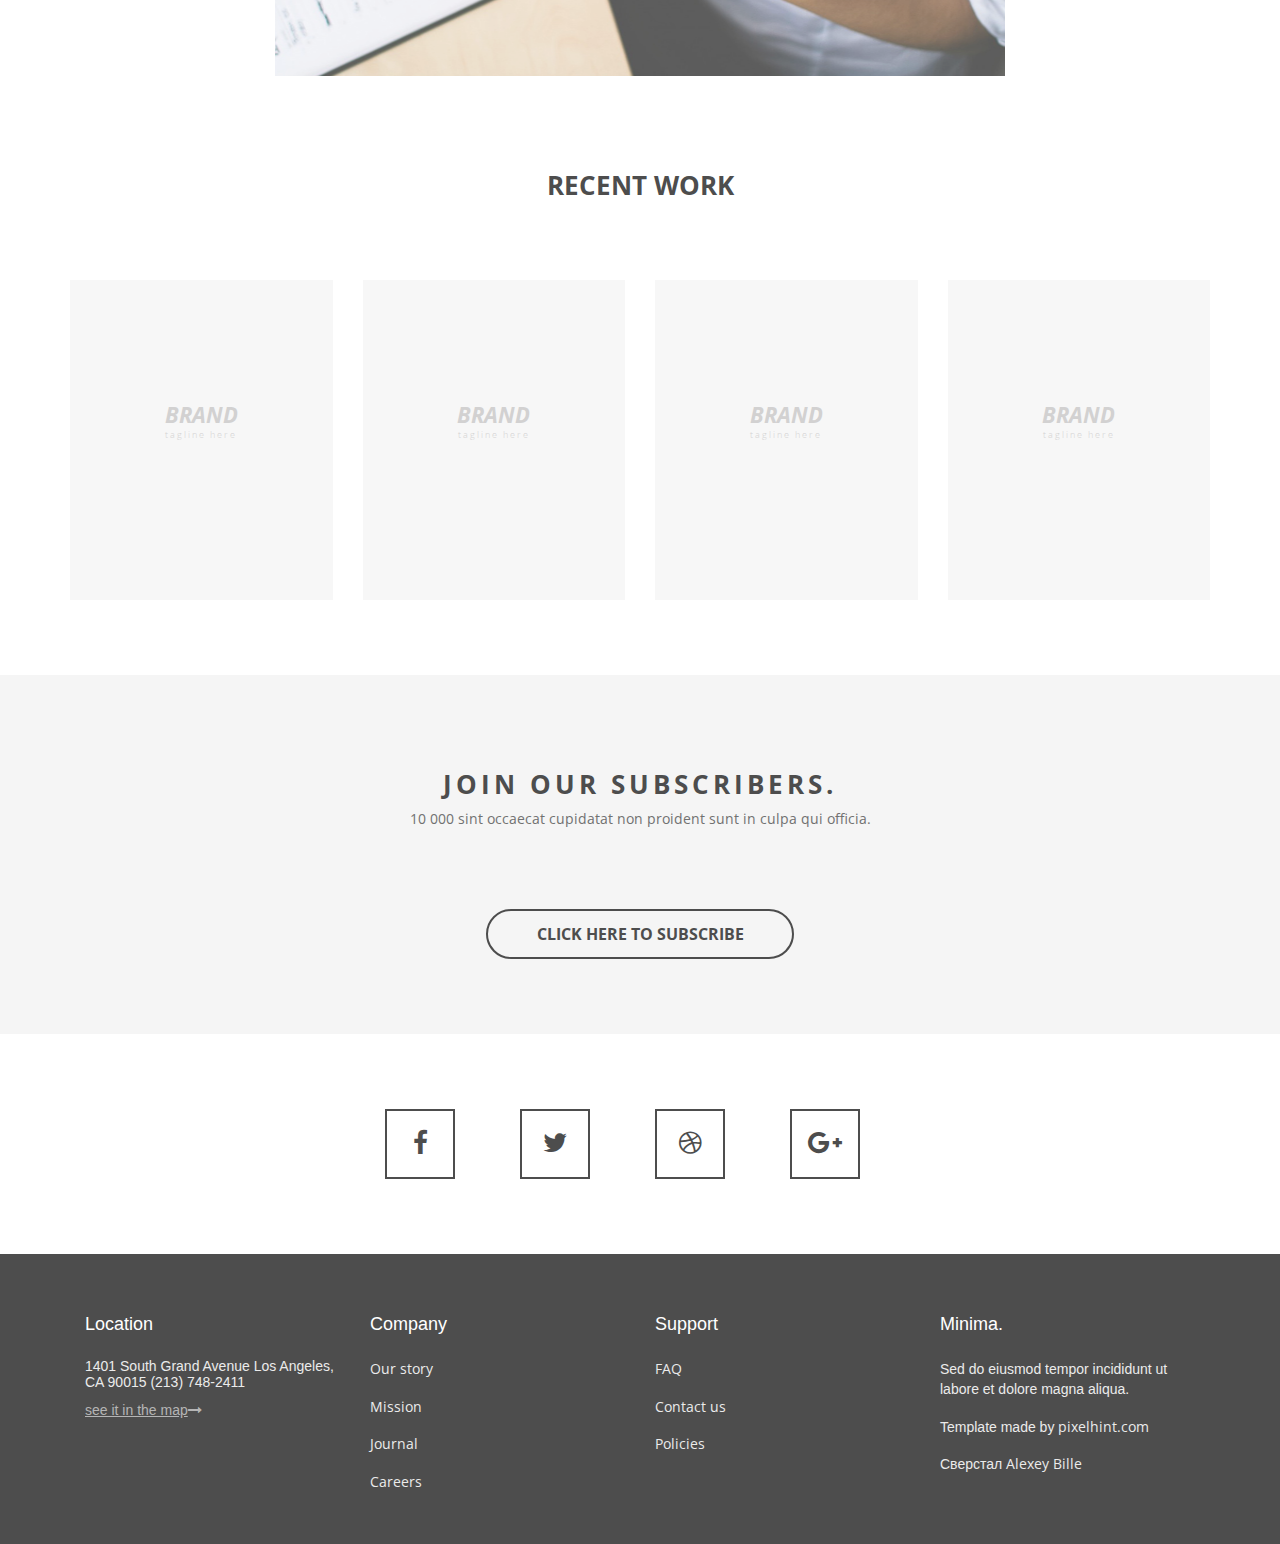
<file: minima/index.html>
<!DOCTYPE html>
<html lang="en">

<head>
    <meta charset="utf-8">
    <meta http-equiv="X-UA-Compatible" content="IE=edge">
    <meta name="viewport" content="width=device-width">
    <title>Minima</title>
    <link href="css/libs.min.css" rel="stylesheet" type="text/css">
    <link href="css/header.css" rel="stylesheet" type="text/css">
    <link href="https://fonts.googleapis.com/css?family=Open+Sans" rel="stylesheet">
</head>

<body>
    <nav class="navbar navbar-static">
        <div class="container">
            <!-- Brand and toggle get grouped for better mobile display -->
            <div class="navbar-header navbar-default">
                <button type="button" class="navbar-toggle collapsed navbar-btn" data-toggle="collapse" data-target="#bs-example-navbar-collapse-1" aria-expanded="false"> <span class="sr-only">Toggle navigation</span> <span class="icon-bar"></span> <span class="icon-bar"></span> <span class="icon-bar"></span> </button> <a class="navbar-brand" href="#">Minima</a> </div>
            <!-- Collect the nav links, forms, and other content for toggling -->
            <div class="collapse navbar-collapse navbar-right" id="bs-example-navbar-collapse-1">
                <ul class="nav navbar-nav">
                    <li><a href="#">Services</a></li>
                    <li><a href="#">Our Story</a></li>
                    <li><a href="#">Work</a></li>
                    <li><a href="#">Jpurnal</a></li>
                    <li><a href="#">Contact</a></li>
                </ul>
            </div>
            <!-- /.navbar-collapse -->
        </div>
        <!-- /.container-->
    </nav>
    <header>
        <h1>Minima Clean & Minimal Template</h1>
        <p>excepteur sint occaecat cupidatat non proident</p> <a href="#">START HERE <i class="fa fa-long-arrow-right"></i></a> </header>
    <section class="section-1">
        <div class="container">
            <div class="col-xs-12 col-md-4">
                <div class="item-s1"> <img src="img/cup.png">
                    <h3>DUIS AUTE IRURE</h3>
                    <p>Excepteur sint occaecat cupi datat non it proident, sunt in culpa qui officia dese runtorn mollit anim id est laborum.</p>
                </div>
            </div>
            <div class="col-xs-12 col-md-4">
                <div class="item-s1"> <img src="img/Shape-8.png">
                    <h3>DUIS AUTE IRURE</h3>
                    <p>Excepteur sint occaecat cupi datat non it proident, sunt in culpa qui officia dese runtorn mollit anim id est laborum.</p>
                </div>
            </div>
            <div class="col-xs-12 col-md-4">
                <div class="item-s1"> <img src="img/Shape-9.png">
                    <h3>DUIS AUTE IRURE</h3>
                    <p>Excepteur sint occaecat cupi datat non it proident, sunt in culpa qui officia dese runtorn mollit anim id est laborum.</p>
                </div>
            </div>

        </div>
        <hr>
    </section>
    <section class="section-2">
        <h2>sunt in culpa qui officia deserunt mollit</h2>
        <p>Excepteur sint occaecat cupidatat non proident, sunt in culpa qui officia deserunt mollit anim id est laborum.</p>
        <br>
        <div class="container">
            <div class="dol-sm-1 col-md-1 col-lg-2"></div>
            <div class="col-xs-12 dol-sm-10 col-md-10 col-lg-8">
                <a class="video" href="#">
                    <div class="table">
                        <div class="table-row">
                            <div class="table-cell">
                                <i class="fa fa-play-circle" aria-hidden="true"></i>
                            </div>
                        </div>
                    </div>
                </a>
            </div>

            <div class="dol-sm-1 col-md-1 col-lg-2"></div>
        </div>

    </section>
    <section class="section-3">
        <h2>recent work</h2>
        <div class="container">
            <div class="row">
                <div class="col-xs-6 col-sm-6 col-md-3 col-lg-3">
                    <a href="#" class="brand-item">
                        <h3>BRAND</h3>
                        <p>tagline here</p>
                        <div class="hidden-element">
                            <span class="brand-item-hover">Brand Project <i class="fa fa-long-arrow-right"></i></span>
                        </div>
                    </a>
                </div>
                <div class="col-xs-6 col-sm-6 col-md-3 col-lg-3">
                    <a href="#" class="brand-item">
                        <h3>BRAND</h3>
                        <p>tagline here</p>
                        <div class="hidden-element">
                            <span class="brand-item-hover">Brand Project <i class="fa fa-long-arrow-right"></i></span>
                        </div>
                    </a>
                </div>
                <div class="col-xs-6 col-sm-6 col-md-3 col-lg-3">
                    <a href="#" class="brand-item">
                        <h3>BRAND</h3>
                        <p>tagline here</p>
                        <div class="hidden-element">
                            <span class="brand-item-hover">Brand Project <i class="fa fa-long-arrow-right"></i></span>
                        </div>
                    </a>
                </div>
                <div class="col-xs-6 col-sm-6 col-md-3 col-lg-3">
                    <a href="#" class="brand-item">
                        <h3>BRAND</h3>
                        <p>tagline here</p>
                        <div class="hidden-element">
                            <span class="brand-item-hover">Brand Project <i class="fa fa-long-arrow-right"></i></span>
                        </div>
                    </a>
                </div>
                
            </div>
        </div>
    </section>
    <section class="section-4">
        <h2>join our subscribers.</h2>
        <p>10 000 sint occaecat cupidatat non proident sunt in culpa qui officia.</p>
        <a href="#" class="subsrb-btn"><span>CLICK HERE TO SUBSCRIBE</span></a>
    </section>
    <section class="section-5">
        <div class="container">
            <div class="col-lg-3"></div>
            <div class="col-xs-12 col-lg-6">
                <div class="col-xs-3"><a href="#" class="facebook"><i class="fa fa-facebook"></i></a></div>
                <div class="col-xs-3"><a href="#" class="twitter"><i class="fa fa-twitter"></i></a></div>
                <div class="col-xs-3"><a href="#" class="dribbble"><i class="fa fa-dribbble"></i></a></div>
                <div class="col-xs-3"><a href="#" class="google"><i class="fa fa-google-plus"></i></a></div>
            </div>
            <div class="col-lg-3"></div>
        </div>
    </section>
    <footer class="body-footer">
        <div class="container">
            <div class="col-xs-6 col-md-3">
               
                <h4>Location</h4>
                <div class="location">
                <h5>1401 South Grand Avenue Los Angeles, CA 90015 (213) 748-2411</h5>
                <a href="#">see it in the map</a><i class="fa fa-long-arrow-right"></i>
                </div>
            </div>
            <div class="col-xs-6 col-md-3">
                <h4>Company</h4>
                <ul>
                    <li><a href="#">Our story</a></li>
                    <li><a href="#">Mission</a></li>
                    <li><a href="#">Journal</a></li>
                    <li><a href="#">Careers</a></li>
                </ul>
            </div>
            <div class="col-xs-6 col-md-3">
                <h4>Support</h4>
                <ul>
                    <li><a href="#">FAQ</a></li>
                    <li><a href="#">Contact us</a></li>
                    <li><a href="#">Policies</a></li>
                </ul>
            </div>
            <div class="col-xs-6 col-md-3">
                <h4>Minima.</h4>
                <ul>
                    <li>Sed do eiusmod tempor incididunt ut labore et dolore magna aliqua.</li>
                    <li>Template made by <a href="http://pixelhint.com/" target="_blank">pixelhint.com</a></li>
                    <li>Сверстал <a href="https://github.com/AlexeyBille" target="_blank">Alexey Bille</a></li>
                </ul>
            </div>
        </div>
    </footer>
    <link href="css/style.css" rel="stylesheet" type="text/css">
    <script src="js/libs.min.js"></script>
    <script src="js/script.js"></script>
</body>

</html>
</file>
<file: axit/css/header.css>
.ax {
  font-weight: 700;
  color: white;
  font-family: Ubuntu; }

.it {
  font-weight: 300;
  color: darkorange;
  font-family: Ubuntu; }

#navbar {
  background-image: none;
  background-color: black;
  margin: 0; }
  #navbar .navbar-header > .navbar-brand {
    padding-left: 45px;
    font-size: 35px;
    display: table-cell;
    vertical-align: middle; }
    #navbar .navbar-header > .navbar-brand > span {
      display: table-cell;
      vertical-align: middle; }
  #navbar .navbar-collapse > .navbar-right {
    margin-right: 0; }
    #navbar .navbar-collapse > .navbar-right > li {
      margin-left: 20px; }
      #navbar .navbar-collapse > .navbar-right > li > a {
        display: table-cell;
        vertical-align: middle;
        font-weight: 500; }

.navbar-brand {
  line-height: 40px;
  height: 40px;
  margin-top: 8px; }

.header {
  background: URL("../img/image.png") repeat-y;
  background-color: black;
  background-size: 1400px;
  background-position-y: -116px; }
  .header > .container {
    padding-left: 24px; }
    .header > .container > .col-xs-12.col-md-8 {
      padding-top: 72px; }
      .header > .container > .col-xs-12.col-md-8 > h1 {
        font-size: 80px; }
      .header > .container > .col-xs-12.col-md-8 > h2 {
        font-family: Josefin Sans;
        margin-top: 18px;
        font-size: 37px;
        line-height: 41px;
        font-weight: 400; }
      .header > .container > .col-xs-12.col-md-8 > hr {
        margin-left: 5px;
        border: solid 1px white;
        width: 62px;
        float: left; }
      .header > .container > .col-xs-12.col-md-8 p {
        color: #87817d;
        float: left;
        width: 65%;
        font-size: 16px; }
    .header > .container > .col-xs-12.col-md-4 {
      margin: auto; }
      .header > .container > .col-xs-12.col-md-4 > div {
        padding: 15px;
        background-color: #f5f5f5; }
        .header > .container > .col-xs-12.col-md-4 > div > p {
          font-style: italic; }
      .header > .container > .col-xs-12.col-md-4 > p {
        background-color: #f5f5f5; }

.header-h2 {
  color: white; }

.btn-custom {
  display: inline-block;
  height: 40px;
  width: 150px;
  border: 2px solid white;
  color: white;
  padding: 7px 0 0 0;
  -webkit-border-radius: 7px;
          border-radius: 7px;
  -webkit-transition-duration: 0.2s;
          transition-duration: 0.2s;
  text-align: left;
  padding-left: 42px; }
  .btn-custom:hover {
    text-decoration: none;
    background-color: white;
    color: darkorange; }

.header-form {
  background: white;
  padding-top: 10px;
  -webkit-border-radius: 5px;
          border-radius: 5px;
  margin-left: -10px;
  margin-top: 40%; }

form > h4 {
  text-align: center;
  font-weight: 900;
  letter-spacing: 1px;
  padding-bottom: 25px; }
  form > h4 > span {
    color: darkorange; }

form.contact-us-form {
  margin-top: 80px;
  padding: 10px; }

.try-free-from {
  width: 70%;
  margin: 15px 50px;
  padding-bottom: 21px;
  border: none; }

.get-started {
  width: 100%;
  margin-top: 20px;
  border: none;
  color: white;
  background-color: #ff9b51;
  height: 53px;
  -webkit-border-bottom-left-radius: 5px;
          border-bottom-left-radius: 5px;
  -webkit-border-bottom-right-radius: 5px;
          border-bottom-right-radius: 5px; }

.header-footer {
  margin-top: 138px;
  padding-top: 10px;
  padding-left: 30px;
  padding-bottom: 75px; }
  .header-footer h4 {
    font-family: Ubuntu;
    font-weight: 700;
    color: rgba(0, 0, 0, 0.7); }
  .header-footer p {
    color: rgba(0, 0, 0, 0.5); }
  .header-footer .col-lg-2 {
    margin-top: 20px;
    margin-left: -22px;
    margin-right: 22px; }
    .header-footer .col-lg-2 i {
      font-size: 46px;
      color: rgba(0, 0, 0, 0.1); }
    .header-footer .col-lg-2 a:first-child {
      margin-right: 25px; }
    .header-footer .col-lg-2:nth-child(2n-1) a:first-child {
      margin-right: 50px; }
  .header-footer .col-lg-1 i {
    margin-top: 20px;
    font-size: 46px;
    color: rgba(0, 0, 0, 0.1); }
  .header-footer .col-lg-1 a.rss {
    margin: 0; }

.header-footer-background {
  background-color: rgba(255, 255, 255, 0.45); }

@media screen and (min-width: 1401px) {
  .header {
    background: URL("../img/image.png") repeat-y;
    background-color: black;
    background-size: 1920px;
    background-position-y: -116px; } }
</file>
<file: axit/css/style.css>
#contact-us-name, #contact-us-email, #contact-us-object {
  width: 100%;
  border: none;
  margin-bottom: 20px;
  height: 40px; }

.tabs-block {
  margin-top: 20px; }
  .tabs-block p {
    text-indent: 1.5em; }
  .tabs-block .col-xs-5 h4 {
    font-weight: 700; }

.active-tab {
  background-color: darkorange !important; }

.tabs-block-btn {
  display: block;
  color: white;
  background-color: darkorange;
  width: 120px;
  height: 45px;
  border: solid 0;
  -webkit-border-radius: 3px;
          border-radius: 3px;
  text-align: center;
  padding-top: 10px;
  margin-left: 25px;
  margin-top: 20px;
  border-collapse: separate;
  -webkit-transition-duration: 0.5s;
          transition-duration: 0.5s; }
  .tabs-block-btn:hover {
    text-decoration: none;
    background-color: white;
    color: darkorange;
    border: 1px solid darkorange; }

.tabs-block-bakcground {
  margin-top: 0;
  background-color: #f5f5f5;
  padding-top: 70px;
  padding-bottom: 120px; }

.sub-list-section {
  padding-bottom: 110px; }
  .sub-list-section > .col-md-6:first-child {
    padding-top: 110px; }
  .sub-list-section > .col-md-5:last-child {
    padding-top: 95px;
    padding-right: 0; }
  .sub-list-section span {
    display: block;
    border: solid 2px orange;
    -webkit-border-radius: 100%;
            border-radius: 100%;
    width: 40px;
    height: 40px;
    padding: 10px; }

.fa-cloud-upload {
  font-size: 15px !important;
  color: darkorange; }

.margin-10 {
  margin: -10px 0 0 -20px; }

.fa-cloud-download {
  font-size: 15px !important;
  color: darkorange; }

.margin-11 {
  margin: -20px 0 0 -5px; }

.standard-picture-section-background {
  background: #f5f5f5; }

.standard-picture-section {
  padding-top: 96px;
  padding-bottom: 53px; }
  .standard-picture-section .col-md-6:first-child {
    padding-left: 30px;
    padding-right: 60px; }

.why-this-is-awesome {
  padding-top: 80px;
  padding-bottom: 48px; }
  .why-this-is-awesome h2 {
    text-align: center; }
  .why-this-is-awesome hr {
    text-align: center; }
  .why-this-is-awesome p {
    text-align: center;
    margin-left: 7px; }
  .why-this-is-awesome .col-xs-12 .fa {
    color: darkorange;
    font-size: 32px; }
  .why-this-is-awesome .col-xs-12:nth-of-type(2) .border-radius-fa {
    padding-left: 15px; }
  .why-this-is-awesome .col-xs-12:nth-of-type(3) .border-radius-fa {
    padding-left: 26px; }
  .why-this-is-awesome h3 {
    text-align: center;
    margin-left: 15px; }

.border-radius-fa {
  height: 70px;
  width: 70px;
  border: 2px solid darkorange;
  -webkit-border-radius: 100%;
          border-radius: 100%;
  padding: 17px 24px;
  margin-left: auto;
  margin-right: auto;
  margin-top: 85px; }

.pricing-options-background {
  background-color: #f5f5f5; }

.pricing-options {
  padding-top: 80px;
  padding-bottom: 95px; }
  .pricing-options h2 {
    text-align: center; }
  .pricing-options hr {
    text-align: center; }
  .pricing-options p {
    text-align: center; }
  .pricing-options .col-md-4:nth-of-type(2n-1) {
    padding-top: 120px;
    padding-left: 22px;
    -webkit-transition-duration: 0.5s;
            transition-duration: 0.5s; }
  .pricing-options .col-md-4:hover {
    padding-top: 10px !important;
    padding-left: 0;
    padding-right: 0;
    cursor: pointer; }
  .pricing-options .col-md-4:nth-of-type(2n) {
    padding-top: 85px;
    padding-left: 26px;
    padding-right: 10px;
    -webkit-transition-duration: 0.5s;
            transition-duration: 0.5s; }

.what-our-customers-are-saying {
  padding-top: 80px;
  padding-bottom: 155px; }
  .what-our-customers-are-saying h2 {
    text-align: center; }
  .what-our-customers-are-saying hr {
    text-align: center; }
  .what-our-customers-are-saying p {
    text-align: center; }
  .what-our-customers-are-saying > .col-md-4 {
    padding-top: 80px;
    padding-left: 60px;
    padding-right: 60px; }
    .what-our-customers-are-saying > .col-md-4 p {
      text-align: left; }
    .what-our-customers-are-saying > .col-md-4 .col-xs-4 {
      padding-left: 0; }
    .what-our-customers-are-saying > .col-md-4 > div:first-of-type {
      background-color: #f5f5f5;
      padding: 5px;
      margin-bottom: 25px; }
      .what-our-customers-are-saying > .col-md-4 > div:first-of-type > p {
        font-style: italic; }

.paralax-background {
  position: fixed;
  background-image: url("../img/u25_state0.png");
  left: 50%;
  top: 0;
  width: 100%;
  margin-left: 50%; }

.parallax-window {
  min-height: 320px;
  padding-top: 60px;
  z-index: -10 !important;
  text-align: center; }
  .parallax-window > h2 {
    text-align: center;
    color: white; }
  .parallax-window > p {
    text-align: center; }
  .parallax-window > div {
    position: absolute;
    margin-left: 50%;
    margin-top: 30px;
    left: -60px; }
  .parallax-window > hr {
    color: white; }

.contact-us {
  padding-top: 80px;
  padding-bottom: 67px; }
  .contact-us > h2 {
    text-align: center; }
  .contact-us > hr {
    text-align: center; }
  .contact-us > p {
    text-align: center; }

#contact-us-textarea {
  width: 100%;
  height: 170px;
  border: none; }

.send-message {
  margin-top: 15px;
  height: 45px;
  width: 145px;
  border: 0;
  -webkit-border-radius: 5px;
          border-radius: 5px;
  background-color: darkorange;
  color: white;
  position: relative;
  left: -65px;
  bottom: 5px;
  margin-left: 50%;
  -webkit-transition-duration: 0.5s;
          transition-duration: 0.5s; }
  .send-message:hover {
    color: darkorange;
    background-color: white;
    border-collapse: separate;
    border: 1px solid darkorange; }

footer > img {
  width: 690px;
  height: 50px; }

footer > .footer {
  padding-top: 22px;
  text-align: center; }
  footer > .footer > .social > a {
    display: inline;
    color: #f5f5f5;
    font-size: 25px;
    letter-spacing: 20px;
    -webkit-transition-duration: 0.5s;
            transition-duration: 0.5s; }
    footer > .footer > .social > a:hover {
      color: darkorange; }

.footer-background {
  background-color: black; }

.img-sub-list-section {
  margin: 0 auto; }

.img-standard-picture-section {
  margin: 0 auto; }

.img-tabs {
  margin: 0 auto; }

.social-header {
  text-align: center;
  margin-top: 25px; }
  .social-header > a {
    color: rgba(0, 0, 0, 0.5);
    font-size: 60px;
    letter-spacing: 25px;
    -webkit-transition-duration: 0.5s;
            transition-duration: 0.5s;
    line-height: 65px; }
    .social-header > a:hover {
      color: white; }

h2 {
  font-size: 36px;
  font-weight: 300; }

hr {
  width: 65px;
  color: darkorange;
  border: 1px solid; }

p {
  color: #a4a5a8; }

.h4-center {
  text-align: center; }

.fa:hover {
  text-decoration: none; }

.fa:focus {
  text-decoration: none; }

.custom-btn {
  border: none;
  height: 100px;
  width: 100px;
  float: left;
  background-color: black;
  color: white;
  padding: 40px 35px;
  -webkit-transition-duration: 0.5s;
          transition-duration: 0.5s; }
  .custom-btn:hover {
    background-color: darkorange;
    cursor: pointer; }

.carousel-inner {
  max-width: 754px !important; }

@media screen and (max-width: 420px) {
  .custom-btn {
    width: 70px;
    height: 70px;
    padding: 26px 18px; }
  .pricing-options .col-md-4 > product {
    -webkit-box-sizing: content-box !important;
            box-sizing: content-box !important; } }

.navbar-nav li a {
  line-height: 40px;
  height: 40px; }

col-xs-1 > div {
  width: 100%;
  height: 20px;
  background-color: black; }

.product > .header {
  background-image: none;
  background-color: #333333;
  width: auto;
  border-bottom: 2px solid white;
  margin: 0;
  float: left;
  width: 100%; }
  .product > .header > h3 {
    color: white;
    text-align: center; }

.product > .content {
  background-image: none;
  background-color: #333333;
  margin: 0;
  float: left;
  width: 100%;
  height: 150px; }
  .product > .content > h3 {
    color: white;
    text-align: center; }
  .product > .content > p {
    font-style: italic;
    text-align: center; }

.product > .footer {
  background-image: none;
  background-color: darkorange;
  border: solid 3px darkorange;
  margin: 0;
  float: left;
  width: 100%; }
  .product > .footer > h4 {
    color: white;
    text-align: center; }

.product > .description {
  background: white;
  float: left;
  width: 100%; }
  .product > .description > p {
    text-align: center;
    line-height: 45px; }

body > footer {
  margin: 0;
  padding: 0; }

.hr-left > hr {
  margin-right: 100%; }

.slide h4 {
  font-weight: 900;
  font-size: 22px; }

.header-btn > a:hover {
  text-decoration: none; }

.header-btn > a:focus {
  text-decoration: none; }

li.active {
  background-color: darkorange; }
</file>
<file: minima/css/header.css>
/**
 * Strips the unit from a given number-unit-combination and returns the number.
 * @link: http://stackoverflow.com/a/12335841/1779999
 * @usage: parse-int(10px) => 10
 */
/**
 * Simply adds the em unit to a given number. This is used twice in the 
 * function underneath, thus the need for a separate function.
 */
/**
 * Calculates em values for a given list of (px or em) values and a given em 
 * base. Multiply base values for nested em structures (last @usage example).
 * @usage: em(10px, 1.125) => .55556em
 *         em(24px, .875em) => 1.71429em
 *         em(12px 0 7em rgba(0, 0, 0, .7), 1.75) => .42857em 0 4em rgba(0, 0, 0, 0.7)
 *         em(12px) + em(3em) => 3.75em
 *         em(23px, em(53px)) => .43396em
 *         em(24px, 1.5 * 1.125) => .88889em
 */
.navbar-default {
  background-color: white; }

.navbar {
  background-color: white !important;
  border: none; }
  .navbar .navbar-btn {
    margin-top: 45px; }
    .navbar .navbar-btn:hover, .navbar .navbar-btn:focus {
      background-color: #4d4d4d; }
    .navbar .navbar-btn:hover .icon-bar,
    .navbar .navbar-btn:focus .icon-bar {
      background-color: white; }
  .navbar .navbar-brand {
    line-height: 130px;
    height: 130px;
    padding-top: 0;
    font-size: 2.5em;
    font-family: Flatform;
    font-weight: 300;
    color: #4d4d4d; }
  .navbar .navbar-nav li a {
    line-height: 130px;
    height: 130px;
    padding-top: 0;
    font-family: "Open Sans";
    font-size: 1em;
    font-weight: 400;
    color: #4d4d4d; }
    .navbar .navbar-nav li a:hover, .navbar .navbar-nav li a:focus {
      background-color: white;
      text-decoration: underline;
      color: #4d4d4d !important; }

@media (max-width: 768px) {
  .navbar .navbar-nav li a {
    line-height: 60px;
    height: 60px; } }

header {
  background-image: url(../img/Layer-11.png);
  background-size: 1920px auto;
  background-repeat: no-repeat;
  height: 652px;
  padding-top: 227px;
  text-align: center; }
  header h1 {
    font-family: Satellite;
    font-size: 3.125em;
    font-weight: 400;
    color: #4d4d4d;
    text-align: center; }
  header p {
    font-family: "Open Sans";
    font-size: 1em;
    font-weight: 400;
    color: #4d4d4d;
    text-align: center; }
  header a {
    font-family: "Open Sans";
    font-size: 1.125em;
    font-weight: 600;
    display: inline-block;
    height: 49px;
    width: 290px;
    -webkit-border-radius: 25px;
            border-radius: 25px;
    background-color: #4d4d4d;
    text-align: center;
    padding-top: 15px;
    color: white;
    -webkit-transition-duration: 0.2s;
            transition-duration: 0.2s; }
    header a:hover, header a:focus {
      text-decoration: none;
      color: #4d4d4d;
      background-color: white; }

.item-s1 {
  margin-top: 70px;
  margin-bottom: 70px;
  text-align: center; }
  .item-s1 img {
    display: inline-block; }
  .item-s1 h3 {
    font-family: "Open Sans";
    font-size: 1.375em;
    font-weight: 700; }
  .item-s1 p {
    font-family: "Open Sans";
    font-size: 0.875em;
    font-weight: 400; }
</file>
<file: minima/css/style.css>
/**
 * Strips the unit from a given number-unit-combination and returns the number.
 * @link: http://stackoverflow.com/a/12335841/1779999
 * @usage: parse-int(10px) => 10
 */
/**
 * Simply adds the em unit to a given number. This is used twice in the 
 * function underneath, thus the need for a separate function.
 */
/**
 * Calculates em values for a given list of (px or em) values and a given em 
 * base. Multiply base values for nested em structures (last @usage example).
 * @usage: em(10px, 1.125) => .55556em
 *         em(24px, .875em) => 1.71429em
 *         em(12px 0 7em rgba(0, 0, 0, .7), 1.75) => .42857em 0 4em rgba(0, 0, 0, 0.7)
 *         em(12px) + em(3em) => 3.75em
 *         em(23px, em(53px)) => .43396em
 *         em(24px, 1.5 * 1.125) => .88889em
 */
/**
 * Strips the unit from a given number-unit-combination and returns the number.
 * @link: http://stackoverflow.com/a/12335841/1779999
 * @usage: parse-int(10px) => 10
 */
/**
 * Simply adds the em unit to a given number. This is used twice in the 
 * function underneath, thus the need for a separate function.
 */
/**
 * Calculates em values for a given list of (px or em) values and a given em 
 * base. Multiply base values for nested em structures (last @usage example).
 * @usage: em(10px, 1.125) => .55556em
 *         em(24px, .875em) => 1.71429em
 *         em(12px 0 7em rgba(0, 0, 0, .7), 1.75) => .42857em 0 4em rgba(0, 0, 0, 0.7)
 *         em(12px) + em(3em) => 3.75em
 *         em(23px, em(53px)) => .43396em
 *         em(24px, 1.5 * 1.125) => .88889em
 */
.navbar-default {
  background-color: white; }

.navbar {
  background-color: white !important;
  border: none; }
  .navbar .navbar-btn {
    margin-top: 45px; }
    .navbar .navbar-btn:hover, .navbar .navbar-btn:focus {
      background-color: #4d4d4d; }
    .navbar .navbar-btn:hover .icon-bar,
    .navbar .navbar-btn:focus .icon-bar {
      background-color: white; }
  .navbar .navbar-brand {
    line-height: 130px;
    height: 130px;
    padding-top: 0;
    font-size: 2.5em;
    font-family: Flatform;
    font-weight: 300;
    color: #4d4d4d; }
  .navbar .navbar-nav li a {
    line-height: 130px;
    height: 130px;
    padding-top: 0;
    font-family: "Open Sans";
    font-size: 1em;
    font-weight: 400;
    color: #4d4d4d; }
    .navbar .navbar-nav li a:hover, .navbar .navbar-nav li a:focus {
      background-color: white;
      text-decoration: underline;
      color: #4d4d4d !important; }

@media (max-width: 768px) {
  .navbar .navbar-nav li a {
    line-height: 60px;
    height: 60px; } }

header {
  background-image: url(../img/Layer-11.png);
  background-size: 1920px auto;
  background-repeat: no-repeat;
  height: 652px;
  padding-top: 227px;
  text-align: center; }
  header h1 {
    font-family: Satellite;
    font-size: 3.125em;
    font-weight: 400;
    color: #4d4d4d;
    text-align: center; }
  header p {
    font-family: "Open Sans";
    font-size: 1em;
    font-weight: 400;
    color: #4d4d4d;
    text-align: center; }
  header a {
    font-family: "Open Sans";
    font-size: 1.125em;
    font-weight: 600;
    display: inline-block;
    height: 49px;
    width: 290px;
    -webkit-border-radius: 25px;
            border-radius: 25px;
    background-color: #4d4d4d;
    text-align: center;
    padding-top: 15px;
    color: white;
    -webkit-transition-duration: 0.2s;
            transition-duration: 0.2s; }
    header a:hover, header a:focus {
      text-decoration: none;
      color: #4d4d4d;
      background-color: white; }

.item-s1 {
  margin-top: 70px;
  margin-bottom: 70px;
  text-align: center; }
  .item-s1 img {
    display: inline-block; }
  .item-s1 h3 {
    font-family: "Open Sans";
    font-size: 1.375em;
    font-weight: 700; }
  .item-s1 p {
    font-family: "Open Sans";
    font-size: 0.875em;
    font-weight: 400; }

.table {
  display: table; }
  .table .table-row {
    display: table-row; }
    .table .table-row .table-cell {
      display: table-cell; }

h2 {
  font-family: "Open Sans";
  font-size: 1.875em;
  font-weight: 700;
  color: #4d4d4d;
  text-transform: uppercase; }

.section-2 {
  text-align: center;
  padding-bottom: 35px; }
  .section-2 p {
    display: inline-block;
    max-width: 564px;
    font-family: "Open Sans";
    line-height: 22px;
    font-size: 1em;
    font-weight: 400; }
  .section-2 .video {
    margin: 60px 0 0 0;
    display: inline-block;
    background: url(../img/layer-12.png);
    background-repeat: round;
    width: 100%;
    height: 383px;
    -webkit-transition-duration: 0.5s;
            transition-duration: 0.5s; }
    .section-2 .video:hover {
      background-color: black; }
  .section-2 .table {
    height: 100%;
    width: 100%; }
    .section-2 .table .table-cell {
      vertical-align: middle; }
    .section-2 .table i {
      font-size: 90px;
      color: #ffffff; }

.section-3 {
  padding-top: 35px;
  padding-bottom: 75px;
  text-align: center; }

.brand-item {
  display: block;
  margin-top: 70px;
  padding: 100px 0 0 0;
  height: 320px;
  background: #f7f7f7;
  overflow: hidden;
  color: #d2d1d1; }
  .brand-item h3 {
    font: italic 700 1.5625em "Open Sans";
    margin-bottom: 0; }
  .brand-item p {
    font: 300 0.625em "Open Sans";
    letter-spacing: 2px; }
  .brand-item .hidden-element {
    position: absolute;
    bottom: 0;
    left: 15px;
    height: 0;
    color: white;
    background-color: rgba(59, 59, 59, 0.85); }

.brand-item-hover {
  display: inline-block;
  margin-top: 18px;
  font-family: "Open Sans";
  font-size: 1em;
  font-weight: 600; }

.subsrb-btn {
  display: inline-block;
  border: 2px solid #4d4d4d;
  -webkit-border-radius: 25px;
          border-radius: 25px;
  height: 50px;
  width: 308px;
  padding-top: 12px;
  margin-top: 70px;
  -webkit-transition-duration: 0.2s;
          transition-duration: 0.2s; }
  .subsrb-btn:hover, .subsrb-btn:focus {
    background-color: #4d4d4d;
    text-decoration: none; }
  .subsrb-btn:hover span, .subsrb-btn:focus span {
    text-decoration: none;
    color: white; }
  .subsrb-btn span {
    color: #4d4d4d;
    font-family: "Open Sans";
    font-size: 1.125em;
    font-weight: 700; }

.section-5 {
  padding: 75px 0; }
  .section-5 a {
    display: table-cell;
    vertical-align: middle;
    text-align: center;
    height: 70px;
    width: 70px;
    border: 2px solid #4d4d4d;
    color: #4d4d4d;
    background-color: rgba(221, 221, 221, 0);
    -webkit-transition-duration: 0.5s;
            transition-duration: 0.5s; }
    .section-5 a i {
      font-size: 1.875em; }
    .section-5 a.facebook:hover {
      text-decoration: none;
      color: white;
      background-color: #3B5998; }
    .section-5 a.twitter:hover {
      text-decoration: none;
      color: white;
      background-color: #4099ff; }
    .section-5 a.dribbble:hover {
      text-decoration: none;
      color: white;
      background-color: #c73b6f; }
    .section-5 a.google:hover {
      text-decoration: none;
      color: white;
      background-color: #dd4b39; }

.body-footer {
  padding: 35px 0;
  background-color: #4d4d4d; }
  .body-footer h4 {
    color: #ffffff;
    line-height: 2.8125em; }
  .body-footer ul {
    padding: 0; }
  .body-footer li {
    text-decoration: none;
    list-style: none;
    margin-bottom: 1.25em;
    color: #ebebeb; }
    .body-footer li a {
      color: #ebebeb;
      font-family: "Open Sans";
      font-size: 1em;
      font-weight: 400; }
  .body-footer .location h5 {
    color: #ebebeb; }
  .body-footer .location a {
    color: #b5b5b5;
    text-decoration: underline; }
  .body-footer .location i {
    color: #b5b5b5; }

/* Extra small devices (phones, less than 768px) */
@media (max-width: 768px) {
  .navbar .navbar-nav li a {
    line-height: 60px;
    height: 60px; } }

/* Small devices (tablets, 768px and up) */
/* Medium devices (desktops, 992px and up) */
/* Large devices (large desktops, 1200px and up) */
.section-4 {
  padding-top: 75px;
  padding-bottom: 75px;
  text-align: center;
  background-color: #f5f5f5; }
  .section-4 h2 {
    letter-spacing: 4px; }
  .section-4 p {
    color: #717171;
    font-family: "Open Sans";
    font-size: 1em; }
</file>
<file: css/fonts.min.css>
@font-face{font-family:PeaceSans;font-style:normal;font-weight:400;src:url(../fonts/Peace-Sans-Webfont.eot?#iefix) format("embedded-opentype"),url(../fonts/Peace-Sans-Webfont.woff2) format("woff2"),url(../fonts/Peace-Sans-Webfont.woff) format("woff"),url(../fonts/Peace-Sans-Webfont.ttf) format("truetype"),url(../fonts/Peace-Sans-Webfont.svg#PeaceSans) format("svg")}
</file>
<file: css/main.min.css>
@charset "UTF-8";@font-face{font-family:PeaceSans;src:url(../fonts/PeaceSans/Peace-Sans-Webfont.ttf)}h2{text-align:center;color:#696969;font-size:55px}h3{display:inline;text-align:right;font-size:34px;color:#696969}a.go_to.active{-webkit-transition-duration:.3s;transition-duration:.3s;background-color:orange;color:#333!important}a.go_to.active:focus{color:#333!important;background-color:orange!important}.section-2{background-color:#f5f5f5}.section-2 h4{display:inline-block}.section-2>div>div{height:500px;margin-top:35px}.section-2>div>div .fa-cv{font-size:70px;text-align:center;color:orange}.section-2>div>div h3{text-align:left;display:block;margin-bottom:20px}.section-2>div>div p{text-align:left}.section-2>div>div i{display:inline-block;color:#3aa8db;font-size:30px}.section-2>div>div span{display:inline-block;margin-left:10px;font-size:20px;margin-bottom:20px}.section-2>div>div .progress-container{width:100%;background-color:#faebd7}.section-2>div>div .progressbar{background-color:#3aa8db;text-align:center;color:#fff}.section-2>div>div .wrap{word-wrap:break-word}.section-2>div>div .hobby{height:100px;padding-right:5px!important;padding-left:5px!important;text-align:center}.section-2>div>div .hobby>.fa{text-align:center;padding-top:7px;height:50px;width:50px;background-color:orange;color:#fff;-webkit-border-radius:100%;border-radius:100%}.section-2>div>div .hobby>p{text-align:center}.section-2 ul{list-style:none;padding:0;margin:0;padding-top:10px}.section-2 li{padding-left:1em;text-indent:-.7em}.section-2 li:before{content:"• ";color:#3aa8db;font-size:20px}.section-3{background-color:azure}.section-3>div>div{padding:30px;text-align:center}.section-3 .p-item-h3{display:inline-block;margin-bottom:20px;color:orange;padding-bottom:10px}.section-3 .p-item-desc{text-align:left;color:#696969;margin-top:15px}.section-3 .p-item-fa{font-size:50px;color:#000;margin-top:25px}.section-3 .fa-github{-webkit-transition-duration:350ms;transition-duration:350ms}.section-3 .fa-github:hover{color:orange}.section-3 .item-img{min-height:200px}.footer{padding-top:20px;background-color:#2b2c2d;padding-bottom:100px}.footer>div>div{margin-top:30px}.footer h2{color:#fff}.footer i{display:inline-block;color:#fff;font-size:30px}.footer .f-e-mail,.footer .f-message{padding-left:7px;margin:10px;width:100%;-webkit-border-radius:7px;border-radius:7px}.footer .f-btn{margin:10px;height:50px;width:100px;-webkit-border-radius:7px;border-radius:7px;background:orange;border:none;color:#fff;-webkit-transition-duration:350ms;transition-duration:350ms}.footer .f-btn:hover{color:#000;background-color:#fff}.footer .footer-info{margin-left:15px;color:#fff;font-size:20px}.footer .footer-info>a{color:#fff;text-decoration:none}.footer .footer-info>a:hover{color:#fff;text-decoration:none}.footer .footer-info-item{margin-bottom:20px}.footer .footer-link>i{-webkit-transition-duration:350ms;transition-duration:350ms;font-size:50px}.footer .footer-link>i:hover{-webkit-animation-duration:2000;animation-duration:2000;color:orange}.fa.fa-question-circle-o{position:relative;display:inline-block!important;margin-left:5px;font-size:15px;vertical-align:top;line-height:30px}.quest-hover{opacity:1;display:inline-block;content:attr(info);color:#696969;position:absolute;left:136px;top:10px;border:2px solid orange;width:200px;background-color:#fff;-webkit-border-radius:10px;border-radius:10px;padding:5px;line-height:20px;font-size:16px;z-index:500}
</file>
